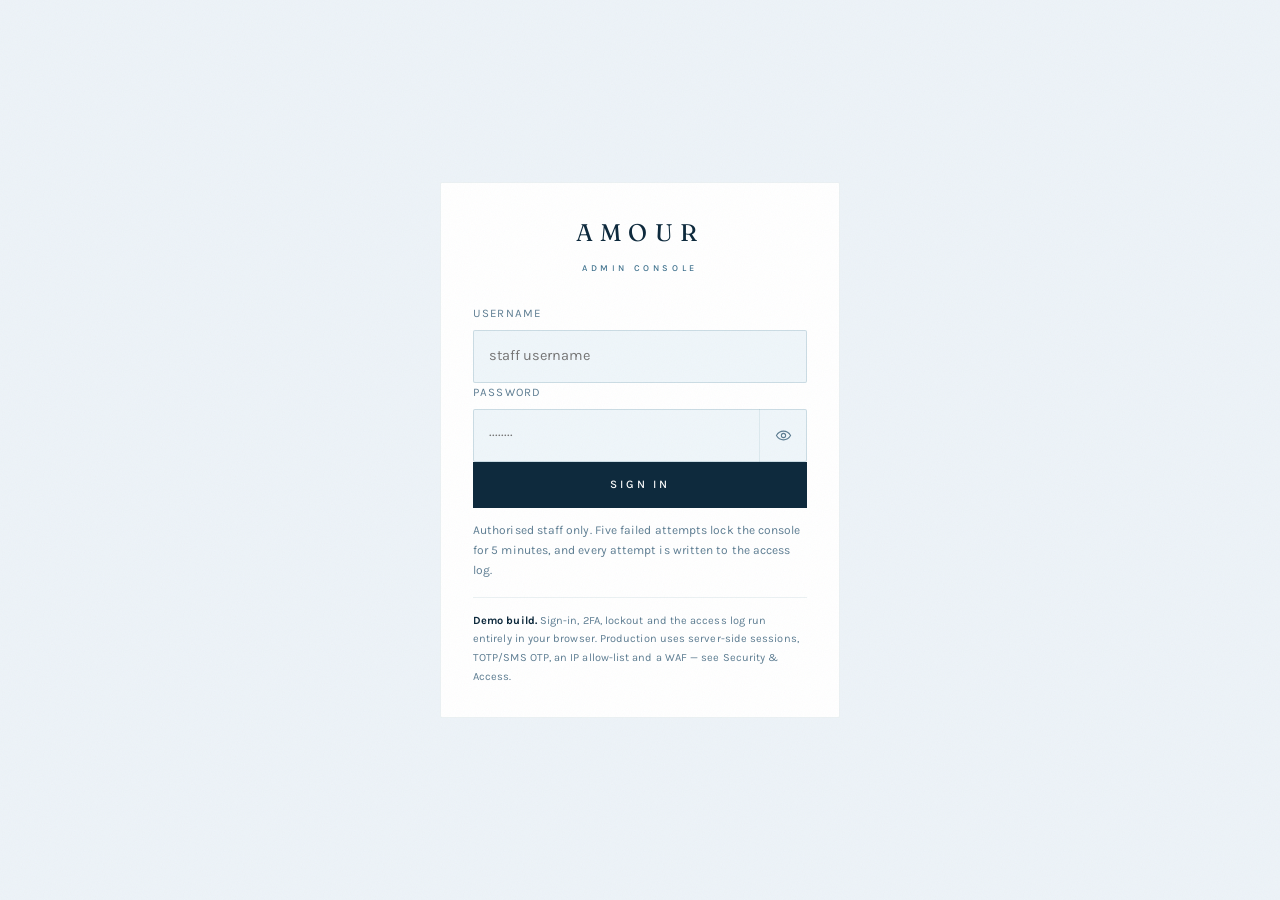
<file: admin.html>
<!DOCTYPE html>
<html lang="en">
<head>
<meta charset="UTF-8">
<meta name="viewport" content="width=device-width, initial-scale=1.0">
<title>Admin — Amour Jewels</title>
<meta name="robots" content="noindex, nofollow">
<link rel="icon" href="data:image/svg+xml,%3Csvg xmlns='http://www.w3.org/2000/svg' viewBox='0 0 64 64'%3E%3Crect width='64' height='64' fill='%231A1712'/%3E%3Ctext x='32' y='44' font-family='Fraunces,Georgia,serif' font-size='34' fill='%23FFFFFF' text-anchor='middle'%3EA%3C/text%3E%3C/svg%3E">
<link rel="preconnect" href="https://fonts.googleapis.com">
<link rel="preconnect" href="https://fonts.gstatic.com" crossorigin>
<link href="https://fonts.googleapis.com/css2?family=Fraunces:ital,opsz,wght@0,9..144,300..700;1,9..144,300..700&family=Karla:ital,wght@0,200..800;1,200..800&display=swap" rel="stylesheet">
<link rel="stylesheet" href="css/style.css?v=20261015">
<link rel="stylesheet" href="css/admin.css?v=20260923">
<link rel="stylesheet" href="css/theme-atelier.css?v=20260923">
</head>
<body class="adm-body">

<!-- ——— LOGIN (demo password + OTP 2FA) ——— -->
<div class="adm-login" id="admLogin">
  <div class="bento">
    <div style="text-align:center;margin-bottom:24px">
      <div class="f-logo">AMOUR</div>
      <span style="font:500 9px/1 var(--sans);letter-spacing:.4em;text-transform:uppercase;color:var(--gold-deep)">Admin Console</span>
    </div>
    <div id="admStep1">
      <div class="field"><label>Username</label><input id="admUser" autocomplete="username" placeholder="staff username" spellcheck="false"></div>
      <div class="field"><label>Password</label>
        <div class="adm-pass-wrap">
          <input id="admPass" type="password" autocomplete="current-password" placeholder="········">
          <button type="button" id="admPassEye" aria-label="Show password" title="Show password">
            <svg viewBox="0 0 24 24"><path d="M2 12s3.6-6.2 10-6.2S22 12 22 12s-3.6 6.2-10 6.2S2 12 2 12z"/><circle cx="12" cy="12" r="3"/></svg>
          </button>
        </div>
      </div>
      <button class="btn wide" id="admLoginBtn" style="width:100%">Sign In</button>
      <p class="adm-err" id="admErr"></p>
      <p class="adm-note">Authorised staff only. Five failed attempts lock the console for 5 minutes, and every attempt is written to the access log.</p>
    </div>
    <div id="admStep2" hidden>
      <div class="field adm-2fa"><label>Two-factor code — sent to the registered device</label><input id="admOtp" maxlength="6" inputmode="numeric" placeholder="· · · · · ·"></div>
      <button class="btn wide dark" id="admOtpBtn" style="width:100%;background:var(--espresso);border-color:var(--espresso)">Verify &amp; Continue</button>
      <p class="adm-note" id="admOtpInfo">Demo 2FA — any 6 digits work (e.g. <b>123456</b>). Production: TOTP authenticator app or SMS OTP.</p>
      <p style="margin-top:12px"><button type="button" id="admBack" style="font:500 11px/1 var(--sans);letter-spacing:.12em;text-transform:uppercase;color:var(--taupe);text-decoration:underline;text-underline-offset:3px">← Back to sign-in</button></p>
    </div>
    <p class="adm-secure"><b>Demo build.</b> Sign-in, 2FA, lockout and the access log run entirely in your browser. Production uses server-side sessions, TOTP/SMS OTP, an IP allow-list and a WAF — see Security &amp; Access.</p>
  </div>
</div>

<!-- ——— PANEL ——— -->
<div class="adm-shell" id="admShell" hidden>
  <aside class="adm-side">
    <div class="brand">
      <div class="f-logo">AMOUR</div>
      <span>Admin Console</span>
    </div>
    <nav class="adm-nav" id="admNav">
      <button data-sec="dash" class="active">Dashboard</button>
      <button data-sec="orders">Orders</button>
      <button data-sec="products">Products</button>
      <button data-sec="categories">Categories</button>
      <button data-sec="inventory">Inventory</button>
      <button data-sec="customers">Customers</button>
      <button data-sec="reviews">Reviews</button>
      <button data-sec="returns">Returns &amp; RTO</button>
      <button data-sec="coupons">Coupons</button>
      <button data-sec="discounts">Discounts</button>
      <button data-sec="marketing">Marketing</button>
      <button data-sec="whatsapp">WhatsApp</button>
      <button data-sec="abandoned">Abandoned Carts</button>
      <button data-sec="messages">Messages</button>
      <button data-sec="shipping">Shipping</button>
      <button data-sec="gst">GST &amp; Invoicing</button>
      <button data-sec="settings">Settings &amp; Backup</button>
    </nav>
    <div class="adm-foot">
      <p>Amour Jewels Retail LLP<br>GSTIN 08AAGCA1234K1ZP</p>
      <p id="admSession" style="margin-top:8px;opacity:.75">Session: —</p>
      <button class="adm-btn" id="admLogout" style="margin-top:10px;width:100%">Sign out</button>
    </div>
  </aside>

  <main class="adm-main">
    <div class="adm-top">
      <h1 id="admTitle">Dashboard</h1>
      <div class="who"><span class="adm-ava" id="admAva">A</span><span id="admWho">Not signed in</span></div>
    </div>

    <section class="adm-sec active" data-sec="dash"></section>
    <section class="adm-sec" data-sec="orders"></section>
    <section class="adm-sec" data-sec="products"></section>
    <section class="adm-sec" data-sec="categories"></section>
    <section class="adm-sec" data-sec="inventory"></section>
    <section class="adm-sec" data-sec="customers"></section>
    <section class="adm-sec" data-sec="reviews"></section>
    <section class="adm-sec" data-sec="returns"></section>
    <section class="adm-sec" data-sec="coupons"></section>
    <section class="adm-sec" data-sec="discounts"></section>
    <section class="adm-sec" data-sec="marketing"></section>
    <section class="adm-sec" data-sec="whatsapp"></section>
    <section class="adm-sec" data-sec="abandoned"></section>
    <section class="adm-sec" data-sec="messages"></section>
    <section class="adm-sec" data-sec="shipping"></section>
    <section class="adm-sec" data-sec="gst"></section>
    <section class="adm-sec" data-sec="settings"></section>
  </main>
</div>

<script src="js/products.js?v=20260923" defer></script>
<script src="js/store-config.js?v=20260923" defer></script>
<script src="js/analytics.js?v=20261008" defer></script>
<script src="js/currency.js?v=20261013" defer></script>
<script src="js/main.js?v=20260923" defer></script>
<script src="js/shop-dropdown.js?v=20261007" defer></script>
<script src="js/admin.js?v=20260927" defer></script>
</body>
</html>
</file>
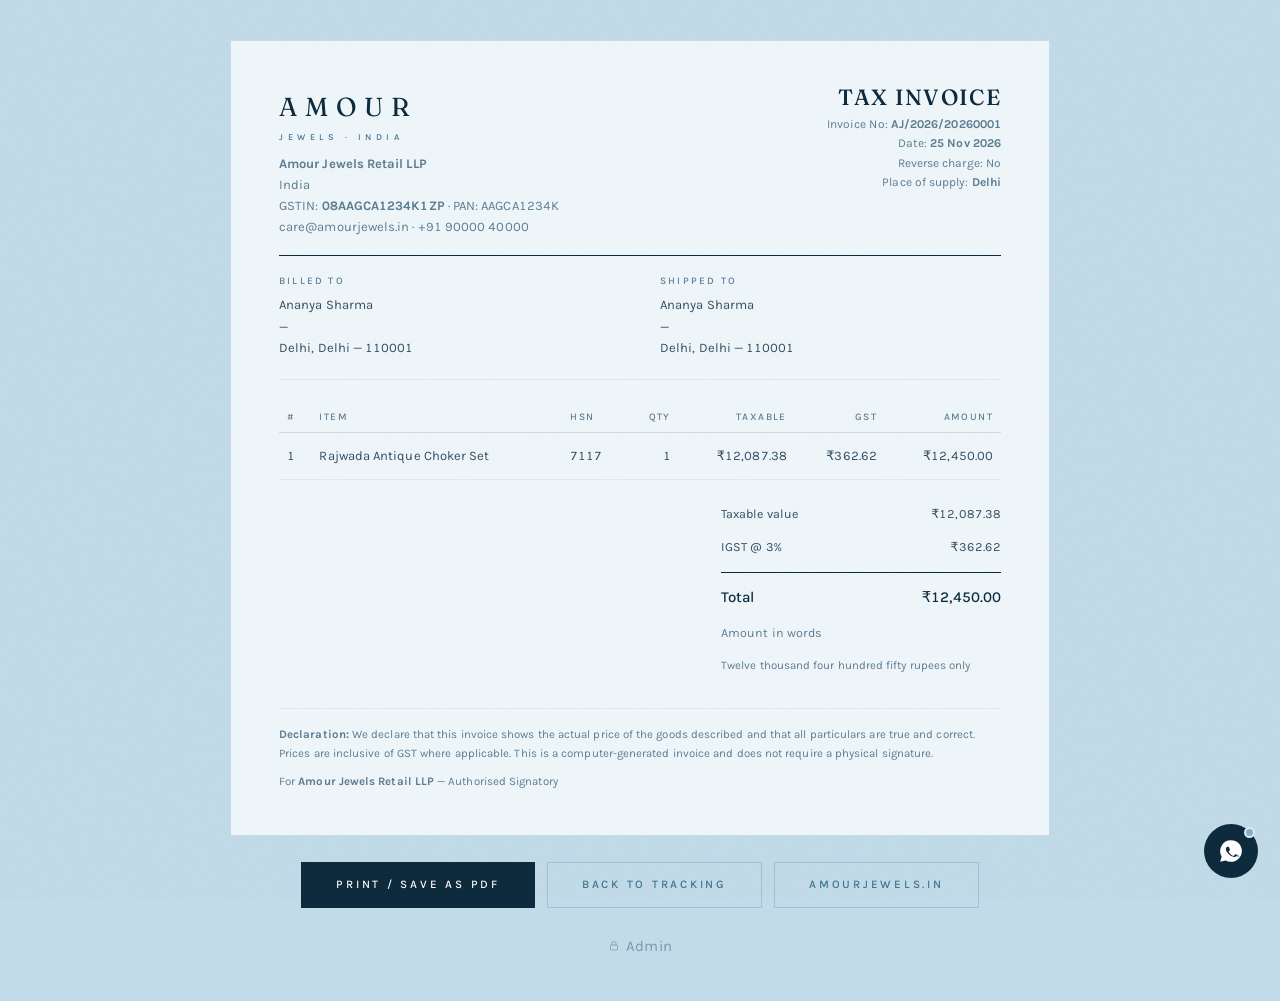
<file: invoice.html>
<!DOCTYPE html>
<html lang="en">
<head>
<meta charset="UTF-8">
<meta name="viewport" content="width=device-width, initial-scale=1.0">
<title>Tax Invoice — Amour Jewels</title>
<meta name="description" content="GST tax invoice for your Amour Jewels order.">
<link rel="icon" href="data:image/svg+xml,%3Csvg xmlns='http://www.w3.org/2000/svg' viewBox='0 0 64 64'%3E%3Crect width='64' height='64' fill='%231A1712'/%3E%3Ctext x='32' y='44' font-family='Fraunces,Georgia,serif' font-size='34' fill='%23FFFFFF' text-anchor='middle'%3EA%3C/text%3E%3C/svg%3E">
<link rel="preconnect" href="https://fonts.googleapis.com">
<link rel="preconnect" href="https://fonts.gstatic.com" crossorigin>
<link href="https://fonts.googleapis.com/css2?family=Fraunces:ital,opsz,wght@0,9..144,300..700;1,9..144,300..700&family=Karla:ital,wght@0,200..800;1,200..800&display=swap" rel="stylesheet">
<link rel="stylesheet" href="css/style.css?v=20261015">
<link rel="stylesheet" href="css/theme-atelier.css?v=20260923">
<style>
body{background:var(--sand)}
.inv-wrap{max-width:860px;margin:40px auto;padding:0 20px}
.inv{background:var(--cream);border:1px solid var(--line);padding:44px 48px;font-size:13px;color:var(--cocoa)}
.inv-head{display:flex;justify-content:space-between;gap:20px;border-bottom:1px solid var(--espresso);padding-bottom:18px}
.inv-brand .f-logo{font-size:26px;letter-spacing:.3em;color:var(--espresso)}
.inv-brand .f-sub{font:500 9px/1 var(--sans);letter-spacing:.5em;text-transform:uppercase;color:var(--gold-deep);margin-top:4px}
.inv-head p{margin-top:12px;color:var(--taupe);line-height:1.6}
.inv-title{text-align:right}
.inv-title h1{font-size:22px;font-weight:500;letter-spacing:.06em;text-transform:uppercase}
.inv-title p{color:var(--taupe);font-size:12px;margin-top:6px}
.inv-grid{display:grid;grid-template-columns:1fr 1fr;gap:0 40px;padding:20px 0;border-bottom:1px solid var(--line-soft)}
.inv-grid h4{font:500 10px/1 var(--sans);letter-spacing:.22em;text-transform:uppercase;color:var(--taupe);margin-bottom:8px}
.inv-grid p{line-height:1.65}
.inv table{width:100%;border-collapse:collapse;margin-top:22px}
.inv th{font:500 10px/1 var(--sans);letter-spacing:.14em;text-transform:uppercase;color:var(--taupe);text-align:left;padding:10px 8px;border-bottom:1px solid var(--line)}
.inv td{padding:12px 8px;border-bottom:1px solid var(--line-soft);vertical-align:top}
.inv .num{text-align:right;font-variant-numeric:tabular-nums}
.inv-tot{margin-top:18px;margin-left:auto;width:280px}
.inv-tot .srow{display:flex;justify-content:space-between;padding:6px 0;font-size:12.5px}
.inv-tot .srow.big{border-top:1px solid var(--espresso);margin-top:8px;padding-top:12px;font-size:15px;color:var(--espresso);font-weight:500}
.inv-decl{margin-top:26px;padding-top:16px;border-top:1px solid var(--line-soft);color:var(--taupe);font-size:11.5px;line-height:1.7}
.inv-actions{display:flex;gap:12px;justify-content:center;margin:26px 0 60px}
@media print{
  body{background:var(--cream)}
  .inv-wrap{margin:0;max-width:none;padding:0}
  .inv{border:0;padding:0}
  .inv-actions,.site-header,.announce{display:none!important}
}
@media(max-width:640px){.inv{padding:26px 20px}.inv-grid{grid-template-columns:1fr}}
</style>
</head>
<body>

<header class="site-header" id="siteHeader" style="display:none"></header>

<div class="inv-wrap">
  <div class="inv" id="invRoot">
    <div class="inv-head">
      <div class="inv-brand">
        <div class="f-logo">AMOUR</div>
        <div class="f-sub">Jewels · India</div>
        <p><b>Amour Jewels Retail LLP</b><br>India<br>GSTIN: <b>08AAGCA1234K1ZP</b> · PAN: AAGCA1234K<br>care@amourjewels.in · +91 90000 40000</p>
      </div>
      <div class="inv-title">
        <h1>Tax Invoice</h1>
        <p>Invoice No: <b id="invNo">—</b><br>Date: <b id="invDate">—</b><br>Reverse charge: No<br>Place of supply: <b id="invPos">—</b></p>
      </div>
    </div>
    <div class="inv-grid">
      <div><h4>Billed to</h4><p id="invBuyer">—</p></div>
      <div><h4>Shipped to</h4><p id="invShip">—</p></div>
    </div>
    <table>
      <thead><tr><th>#</th><th>Item</th><th>HSN</th><th style="text-align:right">Qty</th><th style="text-align:right">Taxable</th><th style="text-align:right">GST</th><th style="text-align:right">Amount</th></tr></thead>
      <tbody id="invRows"></tbody>
    </table>
    <div class="inv-tot" id="invTots"></div>
    <div class="inv-decl">
      <p><b>Declaration:</b> We declare that this invoice shows the actual price of the goods described and that all particulars are true and correct. Prices are inclusive of GST where applicable. This is a computer-generated invoice and does not require a physical signature.</p>
      <p style="margin-top:8px">For <b>Amour Jewels Retail LLP</b> — Authorised Signatory</p>
    </div>
  </div>
  <div class="inv-actions">
    <button class="btn" id="invPrint">Print / Save as PDF</button>
    <a class="btn ghost" href="track.html">Back to Tracking</a>
    <a class="btn ghost" href="index.html">AmourJewels.in</a>
  </div>
  <p style="text-align:center;margin:-34px 0 40px"><a href="admin.html" class="admin-link" style="display:inline-flex;align-items:center;gap:6px;color:var(--taupe);opacity:.7" aria-label="Admin console"><svg viewBox="0 0 24 24" fill="none" stroke-width="1.5" style="width:12px;height:12px;stroke:currentColor"><rect x="5" y="10" width="14" height="10" rx="1.5"/><path d="M8 10V7a4 4 0 0 1 8 0v3"/></svg>Admin</a></p>
</div>

<script src="js/products.js?v=20260923" defer></script>
<script src="js/store-config.js?v=20260923" defer></script>
<script src="js/analytics.js?v=20261008" defer></script>
<script src="js/currency.js?v=20261013" defer></script>
<script src="js/main.js?v=20260923" defer></script>
<script src="js/shop-dropdown.js?v=20261007" defer></script>
<script src="js/invoice.js?v=20260923" defer></script>
</body>
</html>
</file>
<file: css/style.css>
/* ============================================================
   AMOUR JEWELS — Design System (base layer)
   ------------------------------------------------------------
   TYPE      Fraunces — display serif, variable opsz 9–144 / wght 300–700
             Karla    — text + UI sans, variable wght 200–800
   PALETTE   butter yellow · warm ink · antique gold · bridal wine
             (authoritative values live in css/theme-atelier.css,
              which loads last and wins — these are the fallback)
   GEOMETRY  near-square surfaces (--r) · hairlines over shadows
   ------------------------------------------------------------
   Load order:  style.css  →  theme-atelier.css
   ============================================================ */
@import url('https://fonts.googleapis.com/css2?family=Fraunces:ital,opsz,wght@0,9..144,300..700;1,9..144,300..700&family=Karla:ital,wght@0,200..800;1,200..800&display=swap');

:root{
  /* — surfaces — white + #84afd0 family: white < mist < ice < powder < #84afd0 — */
  --champagne:#ffffff; --cream:#eff6fa; --ivory:#dcebf3; --sand:#c2dbe8; --linen:#84afd0;
  /* translucent chrome reads from these triplets, so chrome stays white/blue */
  --ivory-rgb:220,235,243; --cream-rgb:239,246,250; --champagne-rgb:255,255,255;
  /* — ink — cool navy so it sits on white/blue */
  --espresso:#0e2a3d; --espresso-2:#0a1f2e; --cocoa:#334e61; --taupe:#5d7d92;
  --stone:#7d9cb1;
  /* — accents — #84afd0 (your blue) */
  --gold:#84afd0; --gold-deep:#3f728e; --gold-soft:#b7d6e5;
  --wine:#4e8aa6; --wine-deep:#35687f;   /* #84afd0 family — sale · wishlist */
  /* — brand wordmark — #84afd0 — */
  --logo-blue:#84afd0;
  /* — status — */
  --success:#2e7d4f; --fail:#c0392b; --fail-line:rgba(192,57,43,.4);
  --fail-tint:rgba(192,57,43,.07); --warn:#8a6d1a; --refresh:#84afd0;
  /* — lines & elevation — #84afd0 hairlines */
  --line:rgba(63,114,142,.18); --line-soft:rgba(63,114,142,.10);
  --line-gold:rgba(132,175,208,.55);
  --shadow:0 26px 60px -40px rgba(63,114,142,.25);
  /* — type — */
  --serif:'Fraunces',ui-serif,Georgia,'Times New Roman',serif;
  --sans:'Karla',system-ui,-apple-system,'Segoe UI',sans-serif;
  /* — geometry — */
  --r:2px;          /* cards · media · panels · inputs */
  --r-pill:99px;    /* genuine pills only: badges, dots, avatars */
  --ease:cubic-bezier(.22,.61,.36,1);
  --container:1320px;
}

*,*::before,*::after{box-sizing:border-box;margin:0;padding:0}
html{scroll-behavior:smooth}
body{
  font-family:var(--sans);font-weight:400;font-size:15px;line-height:1.7;
  color:var(--cocoa);background:var(--champagne);
  -webkit-font-smoothing:antialiased;text-rendering:optimizeLegibility;
}
img{display:block;max-width:100%}
a{color:inherit;text-decoration:none}
ul,ol{list-style:none}
button{font:inherit;background:none;border:0;cursor:pointer;color:inherit}
input,select,textarea{font:inherit;color:inherit}
::selection{background:var(--champagne);color:var(--espresso)}
:focus-visible{outline:2px solid var(--gold);outline-offset:3px}

/* Display serif. Fraunces is a variable face — optical size tracks the
   rendered size (opsz 9–144) and the SOFT/WONK axes stay at 0 so the
   letterforms read sharp rather than "bubbly". */
h1,h2,h3,h4{
  font-family:var(--serif);font-weight:400;color:var(--espresso);
  line-height:1.1;letter-spacing:-.015em;
  font-optical-sizing:auto;
  font-variation-settings:'SOFT' 0,'WONK' 0;
}
h1 em,h2 em,h3 em,h4 em{font-style:italic;font-weight:400}
.h-display{font-size:clamp(40px,5.4vw,68px);line-height:1.02;font-weight:400;letter-spacing:-.022em}
.h-1{font-size:clamp(30px,3.7vw,46px)}
.h-2{font-size:clamp(24px,2.7vw,34px)}
.h-3{font-size:20px}
.serif-i{font-style:italic;font-weight:400}
/* small caps-ish label used inside editorial copy */
.display-lede{font-family:var(--serif);font-size:clamp(18px,1.7vw,22px);line-height:1.5;color:var(--cocoa)}

.container{max-width:var(--container);margin:0 auto;padding:0 32px}
@media(max-width:720px){.container{padding:0 20px}}

/* — micro labels / kickers — */
.kicker{
  display:inline-flex;align-items:center;gap:14px;
  font:500 11px/1 var(--sans);letter-spacing:.28em;text-transform:uppercase;color:var(--gold);
}
.kicker::before,.kicker.center::after{content:'';width:5px;height:5px;border-radius:50%;background:var(--gold);flex-shrink:0}
.kicker.center::after{content:''}
.kicker.on-dark{color:var(--gold-soft)}
.kicker.on-dark::before,.kicker.on-dark::after{background:var(--gold-soft)}
.sec-head{display:flex;align-items:flex-end;justify-content:space-between;gap:24px;margin-bottom:44px}
.sec-head .lede{max-width:52ch;margin-top:14px;color:var(--taupe)}
.sec-head.center{flex-direction:column;align-items:center;text-align:center}
.sec-head.center .lede{margin-inline:auto}
@media(max-width:720px){.sec-head{flex-direction:column;align-items:flex-start}}

/* — buttons — */
.btn{
  display:inline-flex;align-items:center;justify-content:center;gap:10px;
  padding:16px 34px;background:var(--espresso);color:var(--champagne);
  font:500 11.5px/1 var(--sans);letter-spacing:.24em;text-transform:uppercase;
  border:1px solid var(--espresso);transition:all .35s var(--ease);cursor:pointer;white-space:nowrap;
}
.btn:hover{background:var(--gold-deep);border-color:var(--gold-deep);color:#fff}
.btn.gold{background:var(--gold);border-color:var(--gold);color:#fff}
.btn.gold:hover{background:var(--gold-deep)}
.btn.ghost{background:transparent;color:var(--espresso);border:1px solid var(--espresso)}
.btn.ghost:hover{background:var(--espresso);color:var(--champagne)}
.btn.ghost-gold{background:transparent;color:var(--champagne);border:1px solid rgba(255,255,255,.45)}
.btn.ghost-gold:hover{background:var(--champagne);color:var(--espresso)}
.btn.wide{width:100%}
.btn[disabled]{opacity:.5;cursor:not-allowed}
.link-arrow{
  display:inline-flex;align-items:center;gap:10px;font:500 11.5px/1 var(--sans);
  letter-spacing:.24em;text-transform:uppercase;color:var(--espresso);
  border-bottom:1px solid var(--line-gold);padding-bottom:6px;transition:gap .3s var(--ease),color .3s;
}
.link-arrow:hover{color:var(--gold-deep);gap:16px}
.link-arrow svg{width:16px;height:16px}

/* — announcement marquee — */
.announce{background:var(--gold-soft);color:rgba(14,42,61,.72);overflow:hidden}
.announce-track{display:flex;width:max-content;animation:marquee 30s linear infinite}
.announce-track span{
  padding:8px 46px 8px 0;margin-right:0;font:500 10px/1 var(--sans);
  letter-spacing:.26em;text-transform:uppercase;white-space:nowrap;
}
.announce-track span em{font-style:normal;color:var(--espresso)}
@keyframes marquee{to{transform:translateX(-50%)}}
.announce:hover .announce-track{animation-play-state:paused}

/* — header — */
.site-header{position:sticky;top:-26px;z-index:120;box-shadow:0 1px 0 rgba(63,114,142,.22)}
.header-main{
  position:relative;background:rgba(194,219,232,.96);backdrop-filter:blur(14px);/* baby blue ground */
  display:grid;grid-template-columns:1fr auto 1fr;align-items:center;
  padding:12px 32px;transition:padding .35s var(--ease);
}
.site-header.scrolled .header-main{padding:8px 32px}
.main-nav{display:flex;gap:30px;align-items:center}
.main-nav a{
  font:500 11px/1 var(--sans);letter-spacing:.22em;text-transform:uppercase;
  color:var(--cocoa);padding:8px 0;position:relative;
}
.main-nav a::after{
  content:'';position:absolute;left:0;bottom:2px;width:100%;height:1px;
  background:var(--gold-deep);transform:scaleX(0);transform-origin:right;transition:transform .4s var(--ease);
}
.main-nav a:hover::after,.main-nav a.active::after{transform:scaleX(1);transform-origin:left}
.main-nav a:hover{color:var(--espresso)}
.main-nav a.active{color:var(--espresso)}
/* — Shop All CTA pill: antique-gold fill so it reads as one jewel-like button
   (near-square --r to stay inside the atelier geometry; pill reserved for
   badges/dots). The ✦ is inherited text — no icon needed. */
.main-nav a.nav-cta{
  margin-left:6px;padding:13px 26px 12px;border-radius:var(--r);
  background:linear-gradient(135deg,var(--gold) 0%,var(--gold-deep) 100%);
  color:#fff;font-weight:700;letter-spacing:.22em;white-space:nowrap;
  box-shadow:0 12px 28px -12px rgba(3,10,16,.7),inset 0 1px 0 rgba(255,255,255,.35);
  transition:transform .35s var(--ease),box-shadow .35s var(--ease),filter .35s;
}
.main-nav a.nav-cta::after{display:none}
.main-nav a.nav-cta:hover{
  transform:translateY(-2px);filter:brightness(1.06);color:#fff;
  box-shadow:0 18px 36px -12px rgba(3,10,16,.8),inset 0 1px 0 rgba(255,255,255,.35);
}
.main-nav a.nav-cta.active{color:#fff;outline:2px solid var(--gold-deep);outline-offset:2px}
.logo{display:flex;flex-direction:row;align-items:center;gap:14px;padding:0 24px}
.logo img{display:block;height:64px;width:auto}
.logo .word{
  font-family:var(--serif);font-weight:600;font-size:30px;letter-spacing:.34em;
  color:var(--logo-blue);margin-right:-.34em;line-height:1;
}
.logo .sub{font:500 8.5px/1 var(--sans);letter-spacing:.62em;text-transform:uppercase;color:var(--gold);margin-right:-.62em}
.header-actions{display:flex;justify-content:flex-end;align-items:center;gap:6px}
.icon-btn{
  width:40px;height:40px;display:inline-flex;align-items:center;justify-content:center;
  color:var(--espresso);position:relative;transition:color .3s;border-radius:50%;
}
.icon-btn:hover{color:var(--gold-deep)}
/* header icons on the baby blue bar — drawer/search close buttons keep the base rule above */
.header-main .icon-btn{color:var(--espresso)}
.header-main .icon-btn:hover{color:var(--gold-deep)}
.icon-btn svg{width:19px;height:19px;stroke:currentColor}
.badge-count{
  position:absolute;top:4px;right:2px;min-width:16px;height:16px;padding:0 4px;
  background:var(--wine);color:#fff;font:600 9px/16px var(--sans);text-align:center;
  border-radius:99px;letter-spacing:0;transform:scale(0);transition:transform .3s var(--ease);
}
.badge-count.show{transform:scale(1)}
.nav-toggle{display:none}
@media(max-width:1080px){
  .main-nav{display:none}
  .nav-toggle{display:inline-flex}
  .header-main{grid-template-columns:auto 1fr auto}
  .logo{align-items:center;padding:0;gap:9px}
  .logo img{height:48px}
}

/* — mobile nav — */
.mobile-nav{
  position:fixed;inset:0 auto 0 0;width:min(360px,88vw);z-index:200;background:var(--cream);
  transform:translateX(-102%);transition:transform .5s var(--ease);
  display:flex;flex-direction:column;padding:28px;overflow-y:auto;
}
.mobile-nav.open{transform:none;box-shadow:var(--shadow)}
.mobile-nav .top{display:flex;justify-content:space-between;align-items:center;margin-bottom:28px}
.mobile-nav .m-logo{font-family:var(--serif);font-size:24px;letter-spacing:.3em;color:var(--logo-blue)}
.mobile-nav nav a{
  display:block;padding:15px 0;border-bottom:1px solid var(--line-soft);
  font-family:var(--serif);font-size:24px;color:var(--espresso);
}
/* mobile twin of the desktop Shop All CTA — same gold fill, stacked full-width */
.mobile-nav nav a.nav-cta{
  margin:12px 0 4px;padding:16px 20px;text-align:center;border:0;border-radius:var(--r);
  background:linear-gradient(135deg,var(--gold) 0%,var(--gold-deep) 100%);
  color:#fff;font-family:var(--sans);font-weight:700;font-size:13px;
  letter-spacing:.24em;text-transform:uppercase;
  box-shadow:0 12px 28px -14px rgba(125,89,15,.7);
}
.mobile-nav .m-label{font:500 10px/1 var(--sans);letter-spacing:.3em;text-transform:uppercase;color:var(--taupe);margin:30px 0 6px}
.mobile-nav .m-cats a{display:block;padding:10px 0;font:400 14px/1.4 var(--sans);color:var(--cocoa);border:0}
.mobile-nav .m-foot{margin-top:auto;padding-top:30px;font-size:13px;color:var(--taupe)}
.overlay{
  position:fixed;inset:0;background:rgba(0,0,0,.5);z-index:150;opacity:0;
  pointer-events:none;transition:opacity .4s;
}
.overlay.show{opacity:1;pointer-events:auto}

/* — search overlay — */
.search-panel{
  position:fixed;inset:0 0 auto 0;z-index:210;background:var(--cream);
  transform:translateY(-102%);transition:transform .5s var(--ease);
  padding:44px 0 36px;box-shadow:var(--shadow);
}
.search-panel.open{transform:none}
.search-row{display:flex;align-items:center;gap:18px;border-bottom:1px solid var(--line-gold);padding-bottom:14px}
.search-row svg{width:22px;height:22px;stroke:var(--gold)}
.search-row input{
  flex:1;border:0;background:none;font-family:var(--serif);font-size:clamp(22px,3vw,34px);
  color:var(--espresso);outline:none;
}
.search-row input::placeholder{color:var(--stone)}
.search-hint{margin-top:14px;font:500 10.5px/1.8 var(--sans);letter-spacing:.18em;text-transform:uppercase;color:var(--taupe)}
.search-hint button{color:var(--gold-deep);letter-spacing:inherit;text-transform:inherit;font:inherit;border-bottom:1px solid var(--line-gold);margin-right:12px}
.search-results{margin-top:26px;display:grid;grid-template-columns:repeat(auto-fill,minmax(240px,1fr));gap:8px;max-height:44vh;overflow-y:auto}
.sr-item{display:flex;gap:14px;align-items:center;padding:10px;border:1px solid transparent;transition:all .25s}
.sr-item:hover{background:var(--ivory);border-color:var(--line-soft)}
.sr-item img{width:54px;height:66px;object-fit:cover}
.sr-item .n{font-family:var(--serif);font-size:17px;color:var(--espresso);line-height:1.25}
.sr-item .p{font:500 12px/1 var(--sans);color:var(--gold-deep);margin-top:4px;letter-spacing:.06em}
.sr-empty{grid-column:1/-1;padding:26px 10px;color:var(--taupe);font-style:italic;font-family:var(--serif);font-size:19px}

/* — hero (static full-bleed photo, no slideshow) — */
.hero{position:relative;min-height:calc(100vh - 40px);background:var(--espresso);overflow:hidden}
.hero-slide{position:absolute;inset:0;opacity:1;pointer-events:none}
.hs-bg{display:block;width:100%;height:100%;object-fit:cover;object-position:center 42%;transform:none}
/* Single static hero — no slideshow, no zoom, no per-slide rules */
.hs-scrim{
  position:absolute;inset:0;z-index:2;
  background:linear-gradient(90deg,rgba(12,9,9,.82) 0%,rgba(12,9,9,.55) 44%,rgba(12,9,9,.16) 100%),
             linear-gradient(to top,rgba(12,9,9,.62),transparent 42%);
}
.hero-copy{
  position:absolute;inset:0;z-index:6;max-width:820px;
  display:flex;flex-direction:column;justify-content:center;align-items:flex-start;
  padding:60px 32px 130px clamp(24px,7vw,120px);
}
.hero-copy .kicker{margin-bottom:26px;color:rgba(244,244,243,.92)}
.hero-copy h1{margin-bottom:24px;max-width:15ch;color:var(--cream);text-shadow:0 2px 34px rgba(0,0,0,.45)}
.hero-copy h1 em{font-style:italic;font-weight:400;color:var(--champagne)}
.hero-copy .sub{max-width:46ch;font-size:16.5px;color:rgba(255,255,255,.86);margin-bottom:38px;text-shadow:0 1px 24px rgba(0,0,0,.4)}
.hero-cta{display:flex;gap:14px;flex-wrap:wrap;align-items:center}
.btn.light{background:var(--cream);border-color:var(--cream);color:var(--espresso)}
.btn.light:hover{background:var(--ivory);border-color:var(--ivory);color:var(--espresso)}
.hero-note{margin-top:36px;font:500 10.5px/1 var(--sans);letter-spacing:.24em;text-transform:uppercase;color:rgba(255,255,255,.75);display:flex;gap:26px;flex-wrap:wrap}
.hero-note span::before{content:'✦';color:var(--gold-soft);margin-right:9px;font-size:9px}
.hs-tags{position:absolute;right:clamp(24px,7vw,120px);bottom:116px;z-index:7;text-align:right}
.hs-tag{
  position:absolute;right:0;bottom:0;white-space:nowrap;
  font:500 10.5px/1 var(--sans);letter-spacing:.26em;text-transform:uppercase;color:rgba(255,255,255,.9);
  text-shadow:0 1px 18px rgba(0,0,0,.55);
  opacity:0;transform:translateY(10px);transition:opacity .7s var(--ease),transform .7s var(--ease);
}
.hs-tag.is-active{opacity:1;transform:none}
.hero .float-card{
  position:absolute;left:clamp(24px,5vw,44px);bottom:44px;z-index:7;
  background:rgba(var(--cream-rgb),.94);backdrop-filter:blur(6px);/* raised butter */
  padding:18px 22px;display:flex;gap:16px;align-items:center;max-width:300px;box-shadow:var(--shadow);
  border-radius:var(--r);
}
.float-card .fc-ico{width:38px;height:38px;border:1px solid var(--line-gold);display:flex;align-items:center;justify-content:center;color:var(--gold-deep);flex-shrink:0}
.float-card .fc-ico svg{width:18px;height:18px;stroke:currentColor}
.float-card b{display:block;font:500 10px/1 var(--sans);letter-spacing:.22em;text-transform:uppercase;color:var(--gold-deep);margin-bottom:5px}
.float-card p{font-family:var(--serif);font-size:16px;line-height:1.35;color:var(--espresso)}
@media(max-width:980px){
  .hero{min-height:92vh}
  .hero-copy{max-width:none;align-items:center;text-align:center;justify-content:center;padding:40px 20px 160px}
  .hero-copy h1{max-width:16ch}
  .hero .float-card{display:none}
  .hs-tags{left:20px;right:20px;bottom:104px;text-align:center}
  .hs-tag{left:0;right:0}
  .hs-scrim{background:linear-gradient(to top,rgba(12,9,9,.85),rgba(12,9,9,.38) 55%,rgba(12,9,9,.18))}
}

/* — trust strip — */
.trust{border-top:1px solid var(--line-soft);border-bottom:1px solid var(--line-soft);background:var(--cream)}
.trust-grid{display:grid;grid-template-columns:repeat(4,1fr)}
.trust-item{display:flex;gap:14px;align-items:center;justify-content:center;padding:22px 18px;border-left:1px solid var(--line-soft)}
.trust-item:first-child{border-left:0}
.trust-item svg{width:22px;height:22px;stroke:var(--gold);flex-shrink:0}
.trust-item b{display:block;font:500 10.5px/1 var(--sans);letter-spacing:.2em;text-transform:uppercase;color:var(--espresso);margin-bottom:4px}
.trust-item p{font-size:12.5px;color:var(--taupe)}
@media(max-width:900px){.trust-grid{grid-template-columns:repeat(2,1fr)}.trust-item:nth-child(3){border-left:0}.trust-item{justify-content:flex-start;padding:18px 20px}}
@media(max-width:520px){.trust-grid{grid-template-columns:1fr}.trust-item{border-left:0;border-top:1px solid var(--line-soft)}.trust-item:first-child{border-top:0}}

/* — sections — */
.section{padding:104px 0}
.section.tight{padding:72px 0}
.section.sand{background:var(--sand)}
.section.cream{background:var(--cream)}
@media(max-width:720px){.section{padding:72px 0}}

/* — product cards — */
.grid-4{display:grid;grid-template-columns:repeat(4,1fr);gap:26px 22px}
@media(max-width:1080px){.grid-4{grid-template-columns:repeat(3,1fr)}}
@media(max-width:760px){.grid-4{grid-template-columns:repeat(2,1fr);gap:22px 12px}}
.p-card{position:relative}
.p-media{position:relative;display:block;overflow:hidden;background:var(--linen);aspect-ratio:4/5;border-radius:var(--r)}
.p-media img{position:absolute;inset:0;width:100%;height:100%;object-fit:cover;transition:opacity .7s var(--ease),transform 1.4s var(--ease)}
.p-media img.alt{opacity:0}
.p-card:hover .p-media img.alt{opacity:1}
.p-card:hover .p-media img.main{transform:scale(1.05)}
.p-tag{position:absolute;top:12px;left:12px;z-index:2;padding:6px 12px;font:600 9px/1 var(--sans);letter-spacing:.2em;text-transform:uppercase;color:#fff;background:var(--espresso);border-radius:var(--r)}
.p-tag.new{background:var(--gold)}
.p-tag.sale{background:var(--wine)}
.wish-btn{
  position:absolute;top:10px;right:10px;z-index:2;width:36px;height:36px;
  display:flex;align-items:center;justify-content:center;background:rgba(var(--cream-rgb),.92);/* raised butter */
  border-radius:50%;color:var(--cocoa);opacity:0;transform:translateY(-6px);transition:all .35s var(--ease);
}
.p-card:hover .wish-btn,.wish-btn.active{opacity:1;transform:none}
.wish-btn svg{width:16px;height:16px;stroke:currentColor;fill:none;transition:fill .3s}
.wish-btn.active{color:var(--wine)}
.wish-btn.active svg{fill:var(--wine)}
.p-quick{position:absolute;left:0;right:0;bottom:0;z-index:2;transform:translateY(100%);transition:transform .45s var(--ease);border-radius:0 0 var(--r) var(--r);overflow:hidden}
.p-quick button{
  width:100%;padding:15px;background:rgba(0,0,0,.92);color:var(--champagne);
  font:500 10.5px/1 var(--sans);letter-spacing:.26em;text-transform:uppercase;
  transition:background .3s;backdrop-filter:blur(4px);
}
.p-quick button:hover{background:var(--gold-deep)}
.p-card:hover .p-quick{transform:none}
.p-info{padding:16px 4px 0;text-align:center}
.p-info .cat{font:500 9.5px/1 var(--sans);letter-spacing:.26em;text-transform:uppercase;color:var(--taupe);margin-bottom:7px}
.p-info h3{font-size:20px;font-weight:500;margin-bottom:6px}
.p-info h3 a:hover{color:var(--gold-deep)}
.p-stars{display:flex;justify-content:center;align-items:center;gap:7px;margin-bottom:7px}
.stars{position:relative;display:inline-block;font-size:11px;letter-spacing:2px;color:var(--line-gold);line-height:1}
.stars::before{content:'★★★★★'}
.stars i{position:absolute;inset:0;overflow:hidden;color:var(--gold);font-style:normal}
.stars i::before{content:'★★★★★'}
.p-stars .cnt{font-size:11px;color:var(--taupe);letter-spacing:.04em}
.p-price{font:500 14.5px/1 var(--sans);letter-spacing:.05em;color:var(--espresso);display:flex;justify-content:center;gap:10px;align-items:baseline}
.p-price s{color:var(--stone);font-weight:300;font-size:13px}
.p-price .off{color:var(--wine);font-size:11px;font-weight:600;letter-spacing:.08em}
@media(hover:none){.p-quick{display:none}.wish-btn{opacity:1;transform:none}}

/* — category tiles — */
.cat-tiles{display:grid;grid-template-columns:repeat(6,1fr);gap:18px}
.cat-tile{position:relative;display:block;overflow:hidden;aspect-ratio:3/4;background:var(--linen);border-radius:var(--r)}
.cat-tile img{width:100%;height:100%;object-fit:cover;transition:transform 1.2s var(--ease)}
.cat-tile:hover img{transform:scale(1.07)}
.cat-tile::after{content:'';position:absolute;inset:0;background:linear-gradient(to top,rgba(0,0,0,.55),transparent 55%)}
.cat-tile .ct-label{position:absolute;left:0;right:0;bottom:18px;z-index:2;text-align:center;color:var(--cream);font:500 10.5px/1.5 var(--sans);letter-spacing:.24em;text-transform:uppercase;padding:0 8px}
.cat-tile .ct-label b{display:block;font-family:var(--serif);font-weight:500;font-size:21px;letter-spacing:.02em;text-transform:none;color:#fff}
@media(max-width:1080px){.cat-tiles{grid-template-columns:repeat(3,1fr)}}
@media(max-width:560px){.cat-tiles{grid-template-columns:repeat(2,1fr);gap:12px}}


/* — shop dropdown (anchored to the Shop All wrapper, not the header) — */
.main-nav .nav-drop{position:relative;display:flex;align-items:center;z-index:130}
.main-nav .nav-drop::before{content:'';position:absolute;left:-14px;right:-14px;top:100%;height:14px}
.shop-dropdown{
  position:absolute;top:calc(100% + 10px);left:50%;transform:translate(-50%,-6px);z-index:300;
  width:min(880px,calc(100vw - 48px));background:var(--cream);
  box-shadow:var(--shadow);border:1px solid var(--line-soft);
  opacity:0;visibility:hidden;pointer-events:none;
  transition:opacity .22s var(--ease),transform .22s var(--ease),visibility 0s .22s;
  padding:28px 32px 32px;max-height:82vh;overflow-y:auto;
}
.shop-dropdown.open{opacity:1;visibility:visible;pointer-events:auto;transform:translate(-50%,0);transition:opacity .22s var(--ease),transform .22s var(--ease),visibility 0s}
.shop-dropdown .dd-category.active{border-color:var(--gold);background:var(--ivory)}
.shop-dropdown .dd-category.active .dc-label{color:var(--gold-deep)}
.shop-dropdown .dd-category.active .dc-count{color:var(--gold)}
.shop-dropdown .dc-badge.dc-all{display:flex;align-items:center;justify-content:center;background:var(--espresso);color:var(--gold-soft);font-size:22px;line-height:1}
.shop-dropdown .dd-header{
  display:flex;justify-content:space-between;align-items:center;
  margin-bottom:20px;
}
.shop-dropdown .dd-header h3{font-size:22px;margin:0;letter-spacing:-.01em}
.shop-dropdown .dd-header .dd-close{
  width:38px;height:38px;border-radius:var(--r);background:var(--ivory);
  font-size:18px;color:var(--cocoa);display:flex;align-items:center;justify-content:center;
}
.shop-dropdown .dd-header .dd-close:hover{background:var(--sand);color:var(--espresso)}
.shop-dropdown .dd-categories{display:grid;grid-template-columns:repeat(6,1fr);gap:10px;margin-bottom:20px}
.shop-dropdown .dd-category{
  display:flex;flex-direction:column;align-items:center;gap:6px;text-align:center;
  padding:12px 8px;border-radius:var(--r);cursor:pointer;transition:all .25s;
  border:1px solid transparent;
}
.shop-dropdown .dd-category:hover{border-color:var(--gold-soft);background:var(--ivory)}
.shop-dropdown .dd-category .dc-img{width:64px;height:74px;border-radius:var(--r);object-fit:cover;display:none}
.shop-dropdown .dd-category .dc-label{font:500 10px/1.3 var(--sans);letter-spacing:.06em;text-transform:uppercase;color:var(--espresso);line-height:1.3}
.shop-dropdown .dd-category .dc-count{font:600 11px/1 var(--sans);letter-spacing:.08em;text-transform:uppercase;color:var(--gold-deep)}
.shop-dropdown .dd-category .dc-badge{
  width:64px;height:64px;border-radius:var(--r);object-fit:cover;
}
.shop-dropdown .dd-list{display:grid;grid-template-columns:repeat(5,1fr);gap:12px;
  margin-bottom:16px;
}
@media(max-width:1080px){.shop-dropdown .dd-categories{grid-template-columns:repeat(4,1fr)};
.shop-dropdown .dd-list{grid-template-columns:repeat(4,1fr)}}
@media(max-width:760px){.shop-dropdown .dd-categories{grid-template-columns:repeat(3,1fr)};
.shop-dropdown .dd-list{grid-template-columns:repeat(3,1fr)}}
.shop-dropdown .dd-product{
  display:flex;flex-direction:column;gap:7px;border:1px solid var(--line-soft);border-radius:var(--r);
  padding:12px 10px;background:var(--ivory);transition:border-color .25s,background .25s,transform .25s;text-decoration:none;color:var(--espresso);
}
.shop-dropdown .dd-product:hover{border-color:var(--gold-soft);background:var(--cream);transform:translateY(-2px)}
.shop-dropdown .dd-product img{
  width:100%;aspect-ratio:4/5;object-fit:cover;border-radius:var(--r);background:var(--linen);
}
.shop-dropdown .dd-product .dp-cat{font:600 8.5px/1.2 var(--sans);letter-spacing:.18em;text-transform:uppercase;color:var(--taupe)}
.shop-dropdown .dd-product .dp-name{font:500 12.5px/1.35 var(--serif);color:var(--espresso);line-height:1.3;display:-webkit-box;-webkit-line-clamp:2;-webkit-box-orient:vertical;overflow:hidden}
.shop-dropdown .dd-product .dp-price{font:600 11px/1 var(--sans);letter-spacing:.06em;text-transform:uppercase;color:var(--gold-deep)}
@media(max-width:560px){.shop-dropdown .dd-categories{grid-template-columns:repeat(2,1fr);gap:8px}
.shop-dropdown .dd-list{grid-template-columns:repeat(2,1fr);gap:8px}
.shop-dropdown{padding:20px 16px}
.shop-dropdown .dd-header h3{font-size:18px}
.shop-dropdown .dd-header .dd-close{width:32px;height:32px;font-size:14px}
.shop-dropdown .dd-category .dc-badge{width:48px;height:48px}
.shop-dropdown .dd-category .dc-label{font-size:9px}
.shop-dropdown .dd-category .dc-count{font-size:10px}
.shop-dropdown .dd-product{padding:10px 8px}}
.shop-overlay{
  position:fixed;inset:0;background:rgba(0,0,0,.45);z-index:110;opacity:0;pointer-events:none;
  transition:opacity .4s;
}
.shop-overlay.show{opacity:1;pointer-events:auto}
.shop-dropdown .dd-empty{
  grid-column:1/-1;text-align:center;padding:40px 20px;color:var(--taupe);font-style:italic;
  font-family:var(--serif);font-size:19px;
}
.shop-dropdown .dd-heading{font:500 10px/1 var(--sans);letter-spacing:.24em;text-transform:uppercase;color:var(--gold);margin-bottom:8px}
.shop-dropdown .dd-empty .d-extra{margin-top:10px;letter-spacing:.04em}

/* — story split — */
.split{display:grid;grid-template-columns:1fr 1fr;gap:0;align-items:stretch}
.split .media{position:relative;overflow:hidden;min-height:560px;background:var(--linen)}
.split .media img{position:absolute;inset:0;width:100%;height:100%;object-fit:cover}
.split .media::after{content:'';position:absolute;inset:16px;border:1px solid rgba(255,255,255,.4);pointer-events:none}
.split .copy{display:flex;flex-direction:column;justify-content:center;padding:clamp(40px,6vw,96px);background:var(--cream)}
.split .copy .kicker{margin-bottom:22px}
.split .copy h2{margin-bottom:22px}
.split .copy h2 em{font-style:italic;font-weight:400;color:var(--gold-deep)}
.split .copy p{color:var(--taupe);margin-bottom:18px;max-width:54ch}
.split .copy .sig{font-family:var(--serif);font-style:italic;font-size:22px;color:var(--espresso);margin-top:8px}
.split .copy .btn,.split .copy .link-arrow{margin-top:22px}
.split.rev .media{order:2}
@media(max-width:900px){.split{grid-template-columns:1fr}.split .media{min-height:380px}.split.rev .media{order:0}}

/* — editorial dark banner — */
.editorial{position:relative;background:var(--espresso);color:var(--champagne);overflow:hidden}
.editorial .container{position:relative;z-index:2;display:grid;grid-template-columns:1.1fr .9fr;gap:60px;align-items:center;padding-top:96px;padding-bottom:96px}
.editorial .kicker{color:var(--gold-soft)}
.editorial h2{color:var(--cream);font-size:clamp(30px,3.6vw,48px);margin:22px 0}
.editorial h2 em{font-style:italic;font-weight:400;color:var(--gold-soft)}
.editorial p{color:rgba(255,255,255,.75);max-width:50ch;margin-bottom:34px}
.editorial .media{position:relative;min-height:480px;border-radius:var(--r);overflow:hidden}
.editorial .media img{position:absolute;inset:0;width:100%;height:100%;object-fit:cover}
.editorial .media::after{content:'';position:absolute;inset:14px;border:1px solid rgba(255,255,255,.35);border-radius:var(--r)}
.ed-num{position:absolute;top:30px;right:34px;z-index:3;font-family:var(--serif);font-size:20px;color:rgba(255,255,255,.8);letter-spacing:.14em}
@media(max-width:900px){.editorial .container{grid-template-columns:1fr;gap:36px}.editorial .media{min-height:340px;order:-1}}

/* — stats — */
.stats{display:grid;grid-template-columns:repeat(4,1fr);border:1px solid var(--line);background:var(--cream);border-radius:var(--r);overflow:hidden}
.stat{padding:38px 20px;text-align:center;border-left:1px solid var(--line)}
.stat:first-child{border-left:0}
.stat b{display:block;font-family:var(--serif);font-weight:500;font-size:clamp(34px,3.4vw,50px);color:var(--espresso);line-height:1}
.stat b sup{font-size:.5em;color:var(--gold-deep)}
.stat span{display:block;margin-top:10px;font:500 10.5px/1.5 var(--sans);letter-spacing:.22em;text-transform:uppercase;color:var(--taupe)}
@media(max-width:760px){.stats{grid-template-columns:repeat(2,1fr)}.stat:nth-child(3){border-left:0}.stat:nth-child(n+3){border-top:1px solid var(--line)}}

/* — testimonials — */
.testi-grid{display:grid;grid-template-columns:repeat(3,1fr);gap:22px}
.testi{
  background:var(--cream);border:1px solid var(--line-soft);padding:38px 32px;position:relative;
  display:flex;flex-direction:column;gap:18px;transition:transform .4s var(--ease),box-shadow .4s var(--ease);
  border-radius:var(--r);
}
.testi:hover{transform:translateY(-6px);box-shadow:var(--shadow)}
.testi blockquote{font-family:var(--serif);font-size:19.5px;line-height:1.5;color:var(--espresso);flex:1}
.testi .who{display:flex;align-items:center;gap:14px}
.testi .who .ava{
  width:42px;height:42px;border-radius:50%;background:var(--sand);border:1px solid var(--line-gold);
  display:flex;align-items:center;justify-content:center;font-family:var(--serif);color:var(--gold-deep);font-size:18px;
}
.testi .who b{display:block;font:500 12px/1.3 var(--sans);letter-spacing:.12em;text-transform:uppercase;color:var(--espresso)}
.testi .who span{font-size:12px;color:var(--taupe)}
.testi .badge-ver{margin-left:auto;font:600 8.5px/1 var(--sans);letter-spacing:.14em;text-transform:uppercase;color:var(--gold-deep);border:1px solid var(--line-gold);padding:5px 8px;border-radius:99px;white-space:nowrap}
@media(max-width:900px){.testi-grid{grid-template-columns:1fr;max-width:560px;margin-inline:auto}}

/* — instagram grid — */
.insta-grid{display:grid;grid-template-columns:repeat(6,1fr);gap:10px}
.insta-item{position:relative;aspect-ratio:1;overflow:hidden;background:var(--linen);display:block;border-radius:var(--r)}
.insta-item img{width:100%;height:100%;object-fit:cover;transition:transform 1s var(--ease)}
.insta-item:hover img{transform:scale(1.08)}
.insta-item::after{content:'';position:absolute;inset:0;background:rgba(0,0,0,0);transition:background .4s}
.insta-item:hover::after{background:rgba(0,0,0,.45)}
.insta-item .ig-handle{
  position:absolute;inset:0;z-index:2;display:flex;align-items:center;justify-content:center;
  color:var(--cream);font:500 10.5px/1 var(--sans);letter-spacing:.2em;text-transform:uppercase;
  opacity:0;transition:opacity .4s;
}
.insta-item:hover .ig-handle{opacity:1}
.insta-head{display:flex;justify-content:space-between;align-items:center;gap:20px;margin-bottom:36px;flex-wrap:wrap}
.insta-head .ig-id{display:flex;align-items:center;gap:12px;font-family:var(--serif);font-size:22px;color:var(--espresso)}
.insta-head .ig-id svg{width:22px;height:22px;stroke:var(--gold-deep)}
@media(max-width:900px){.insta-grid{grid-template-columns:repeat(3,1fr)}}
@media(max-width:520px){.insta-grid{grid-template-columns:repeat(2,1fr);gap:8px}}

/* — footer — */
.site-footer{background:var(--espresso);color:rgba(255,255,255,.8)}
.footer-news{border-bottom:1px solid rgba(255,255,255,.14)}
.fn-inner{display:grid;grid-template-columns:1.2fr 1fr;gap:44px;align-items:center;padding-top:64px;padding-bottom:64px}
.footer-news h3{color:var(--cream);font-size:clamp(24px,2.6vw,34px);margin-top:14px}
.footer-news h3 em{font-style:italic;font-weight:400;color:var(--gold-soft)}
.nl-form{display:flex;position:relative}
.nl-form input{
  flex:1;background:transparent;border:1px solid rgba(255,255,255,.3);border-right:0;
  padding:16px 18px;color:var(--cream);font-size:14px;letter-spacing:.04em;outline:none;min-width:0;
}
.nl-form input::placeholder{color:rgba(255,255,255,.45)}
.nl-form input:focus{border-color:var(--gold-soft)}
.nl-form .btn{border-color:var(--gold)}
.nl-msg{position:absolute;top:calc(100% + 10px);left:0;font-size:12.5px;color:var(--gold-soft);letter-spacing:.06em}
.footer-main{padding:70px 0 56px}
.fm-grid{display:grid;grid-template-columns:1.5fr 1fr 1fr 1.3fr;gap:44px}
.fm-brand .f-logo{font-family:var(--serif);font-weight:600;font-size:26px;letter-spacing:.32em;color:var(--cream)}
.fm-brand .f-sub{font:500 8.5px/1 var(--sans);letter-spacing:.6em;text-transform:uppercase;color:var(--gold-soft);margin:6px 0 20px}
.fm-brand p{font-size:13.5px;max-width:34ch;color:rgba(255,255,255,.6)}
.socials{display:flex;gap:10px;margin-top:24px}
.socials a{
  width:38px;height:38px;border:1px solid rgba(255,255,255,.25);display:flex;align-items:center;
  justify-content:center;color:rgba(255,255,255,.8);border-radius:50%;transition:all .3s;
}
.socials a:hover{background:var(--gold);border-color:var(--gold);color:#fff}
.socials svg{width:15px;height:15px;fill:currentColor}
.fm-grid h4{font-family:var(--sans);font-weight:500;font-size:11px;letter-spacing:.26em;text-transform:uppercase;color:var(--gold-soft);margin-bottom:22px}
.fm-grid li{margin-bottom:11px}
.fm-grid li a{font-size:13.5px;color:rgba(255,255,255,.7);transition:color .3s,padding-left .3s}
.fm-grid li a:hover{color:var(--cream);padding-left:6px}
.fm-visit p{font-size:13.5px;margin-bottom:14px;color:rgba(255,255,255,.7)}
.fm-visit b{color:var(--cream);font-weight:500}
.footer-bottom{border-top:1px solid rgba(255,255,255,.14);padding:22px 0}
.fb-inner{display:flex;align-items:center;justify-content:space-between;gap:18px;flex-wrap:wrap;font-size:12px;color:rgba(255,255,255,.55)}
.pay-chips{display:flex;gap:8px;flex-wrap:wrap}
.pay-chips span{border:1px solid rgba(255,255,255,.22);padding:5px 10px;font:600 9px/1 var(--sans);letter-spacing:.14em;color:rgba(255,255,255,.75)}
.fb-links{display:flex;gap:20px}
.fb-links a:hover{color:var(--cream)}
/* — footer SEO tag cloud (Popular Searches: Amour Jewels · Jewels) — */
.footer-tags{border-top:1px solid rgba(255,255,255,.14);padding:30px 0 34px}
.ft-inner{display:block}
.ft-label{font:500 10.5px/1 var(--sans);letter-spacing:.26em;text-transform:uppercase;color:var(--gold-soft);margin-bottom:16px}
.ft-cloud{display:flex;flex-wrap:wrap;gap:10px}
.ft-cloud a{border:1px solid rgba(255,255,255,.22);padding:7px 14px;font-size:12px;letter-spacing:.04em;color:rgba(255,255,255,.72);border-radius:99px;transition:all .3s}
.ft-cloud a:hover{background:var(--gold);border-color:var(--gold);color:#fff}
.ft-copy{margin-top:16px;font-size:12px;line-height:1.8;color:rgba(255,255,255,.5);max-width:100ch}
.ft-copy b{color:rgba(255,255,255,.75);font-weight:500}
@media(max-width:980px){.fn-inner{grid-template-columns:1fr}.fm-grid{grid-template-columns:1fr 1fr}}
@media(max-width:560px){.fm-grid{grid-template-columns:1fr}.fb-inner{justify-content:center;text-align:center}}

/* — cart drawer — */
.cart-drawer{
  position:fixed;inset:0 0 0 auto;width:min(430px,100vw);z-index:220;background:var(--cream);
  transform:translateX(103%);transition:transform .55s var(--ease);display:flex;flex-direction:column;
  box-shadow:-30px 0 80px -30px rgba(0,0,0,.4);
}
.cart-drawer.open{transform:none}
.cd-head{display:flex;align-items:center;justify-content:space-between;padding:20px 24px;border-bottom:1px solid var(--line-soft)}
.cd-head b{font:500 12px/1 var(--sans);letter-spacing:.26em;text-transform:uppercase;color:var(--espresso)}
.cd-ship{padding:14px 24px;border-bottom:1px solid var(--line-soft);font-size:12px;color:var(--taupe)}
.cd-ship .bar{height:3px;background:var(--sand);margin-top:10px;position:relative;overflow:hidden}
.cd-ship .bar i{position:absolute;inset:0 auto 0 0;background:var(--gold);transition:width .6s var(--ease)}
.cd-ship .bar{border-radius:99px}
.cd-ship b{color:var(--gold-deep);font-weight:500}
.cd-items{flex:1;overflow-y:auto;padding:10px 24px}
.cd-empty{padding:70px 20px;text-align:center;display:flex;flex-direction:column;gap:18px;align-items:center}
.cd-empty svg{width:44px;height:44px;stroke:var(--stone)}
.cd-empty p{font-family:var(--serif);font-size:21px;color:var(--espresso)}
.cd-item{display:flex;gap:16px;padding:18px 0;border-bottom:1px solid var(--line-soft)}
.cd-item img{width:74px;height:92px;object-fit:cover;background:var(--linen)}
.cd-item .ci-body{flex:1;min-width:0}
.cd-item .ci-name{font-family:var(--serif);font-size:17px;color:var(--espresso);line-height:1.3;display:block}
.cd-item .ci-name:hover{color:var(--gold-deep)}
.cd-item .ci-meta{font-size:11.5px;color:var(--taupe);margin-top:3px}
.cd-item .ci-row{display:flex;align-items:center;justify-content:space-between;margin-top:12px}
.cd-item .ci-price{font:500 13.5px/1 var(--sans);letter-spacing:.04em;color:var(--espresso)}
.qty{display:inline-flex;align-items:center;border:1px solid var(--line)}
.qty button{width:28px;height:28px;display:flex;align-items:center;justify-content:center;color:var(--cocoa);font-size:15px;transition:background .25s}
.qty button:hover{background:var(--sand)}
.qty span{min-width:30px;text-align:center;font:500 12.5px/1 var(--sans)}
.cd-item .ci-remove{font-size:11px;color:var(--taupe);text-decoration:underline;text-underline-offset:3px;margin-top:8px;display:inline-block}
.cd-item .ci-remove:hover{color:var(--wine)}
.cd-foot{border-top:1px solid var(--line);padding:20px 24px;background:var(--ivory)}
.cd-sub{display:flex;justify-content:space-between;align-items:baseline;margin-bottom:8px}
.cd-sub span{font:500 11px/1 var(--sans);letter-spacing:.22em;text-transform:uppercase;color:var(--taupe)}
.cd-sub b{font-family:var(--serif);font-size:24px;color:var(--espresso)}
.cd-note{font-size:11.5px;color:var(--taupe);margin-bottom:16px}
.cd-continue{width:100%;text-align:center;margin-top:14px;font:500 11px/1 var(--sans);letter-spacing:.2em;text-transform:uppercase;color:var(--cocoa);text-decoration:underline;text-underline-offset:4px}
.cd-continue:hover{color:var(--gold-deep)}

/* — page banner — */
.page-banner{background:var(--sand);padding:64px 0 46px;border-bottom:1px solid var(--line-soft)}
.page-banner h1{font-size:clamp(34px,4.4vw,56px)}
.page-banner .crumbs{font:500 10.5px/1 var(--sans);letter-spacing:.2em;text-transform:uppercase;color:var(--taupe);margin-bottom:16px}
.page-banner .crumbs a:hover{color:var(--gold-deep)}
.page-banner .crumbs span{color:var(--gold-deep)}
.page-banner .lede{max-width:56ch;color:var(--taupe);margin-top:12px}

/* — shop layout — */
.shop-wrap{display:grid;grid-template-columns:250px 1fr;gap:56px;padding-top:54px;padding-bottom:90px}
.filters{position:sticky;top:120px;align-self:start;background:var(--cream);border:1px solid var(--line-soft);border-radius:var(--r);padding:26px 24px}
.filters h4{font-family:var(--sans);font-weight:500;font-size:10.5px;letter-spacing:.26em;text-transform:uppercase;color:var(--taupe);margin:0 0 12px}
.filter-group{padding:18px 0;border-top:1px solid var(--line-soft)}
.filter-group:first-child{border-top:0;padding-top:0}
.filter-group a{
  display:flex;justify-content:space-between;align-items:center;gap:12px;padding:8px 10px;margin:0 -10px;border-radius:var(--r);
  font-size:14px;color:var(--cocoa);transition:color .25s,background .25s,padding-left .25s;
}
.filter-group a:hover{color:var(--gold-deep);background:rgba(0,0,0,.045);padding-left:14px}
.filter-group a.active{color:var(--gold-deep);font-weight:600;background:rgba(0,0,0,.06)}
.filter-group a .n{font-size:11.5px;color:var(--stone);min-width:20px;text-align:right}
.shop-bar{display:flex;justify-content:space-between;align-items:center;gap:18px;margin-bottom:30px;flex-wrap:wrap}
.shop-bar .count{font-size:13px;color:var(--taupe);letter-spacing:.04em}
.shop-bar .count b{color:var(--espresso);font-weight:500}
.sort{display:flex;align-items:center;gap:12px}
.sort label{font:500 10.5px/1 var(--sans);letter-spacing:.2em;text-transform:uppercase;color:var(--taupe)}
.sort select{border:1px solid var(--line);background:var(--cream);padding:10px 14px;font-size:13px;color:var(--espresso);outline:none;cursor:pointer}
.chip{display:inline-flex;align-items:center;gap:8px;border:1px solid var(--line-gold);color:var(--gold-deep);padding:8px 14px;font:500 10.5px/1 var(--sans);letter-spacing:.18em;text-transform:uppercase;margin:0 8px 8px 0;background:transparent}
.chip button{color:inherit;font-size:14px;line-height:1}
.chips-row{margin-bottom:18px}
.shop-grid{display:grid;grid-template-columns:repeat(3,1fr);gap:30px 22px}
@media(max-width:1200px){.shop-grid{grid-template-columns:repeat(2,1fr)}}
.shop-empty{grid-column:1/-1;text-align:center;padding:80px 20px}
.shop-empty h3{font-size:28px;margin-bottom:10px}
.shop-empty p{color:var(--taupe);margin-bottom:24px}
@media(max-width:960px){
  .shop-wrap{grid-template-columns:1fr;gap:30px}
  .filters{position:static;border:1px solid var(--line-soft);background:var(--cream);padding:24px}
}

/* — product page — */
.pdp{display:grid;grid-template-columns:1.05fr 1fr;gap:70px;padding-top:54px;padding-bottom:90px}
.pdp-gallery{position:sticky;top:120px;align-self:start}
.pdp-main{aspect-ratio:4/5;overflow:hidden;background:var(--linen);position:relative}
.pdp-main img{width:100%;height:100%;object-fit:cover}
.pdp-main .p-tag{top:16px;left:16px}
.pdp-thumbs{display:grid;grid-template-columns:repeat(4,1fr);gap:12px;margin-top:12px}
.pdp-thumbs button{aspect-ratio:1;overflow:hidden;border:1px solid transparent;padding:0;background:var(--linen);transition:border-color .3s}
.pdp-thumbs button.active{border-color:var(--gold)}
.pdp-thumbs img{width:100%;height:100%;object-fit:cover}
.pdp-info .crumbs{font:500 10.5px/1 var(--sans);letter-spacing:.2em;text-transform:uppercase;color:var(--taupe);margin-bottom:18px}
.pdp-info .crumbs a:hover{color:var(--gold-deep)}
.pdp-info h1{font-size:clamp(30px,3.4vw,44px);margin-bottom:12px}
.pdp-info .p-stars{justify-content:flex-start;margin-bottom:16px}
.pdp-price{display:flex;align-items:baseline;gap:14px;margin-bottom:6px}
.pdp-price .now{font-family:var(--serif);font-size:34px;color:var(--espresso)}
.pdp-price s{color:var(--stone);font-size:19px}
.pdp-price .save{color:var(--wine);font:600 12px/1 var(--sans);letter-spacing:.06em}
.pdp-tax{font-size:12px;color:var(--taupe);margin-bottom:26px}
.pdp-desc{color:var(--taupe);border-top:1px solid var(--line-soft);padding-top:22px;margin-bottom:26px;max-width:56ch}
.opt-label{font:500 11px/1 var(--sans);letter-spacing:.22em;text-transform:uppercase;color:var(--espresso);margin-bottom:12px;display:flex;justify-content:space-between}
.opt-label a{font-size:10px;color:var(--taupe);letter-spacing:.1em;text-decoration:underline;text-underline-offset:3px}
.size-row{display:flex;gap:10px;flex-wrap:wrap;margin-bottom:22px}
.size-row button{
  min-width:52px;padding:12px 16px;border:1px solid var(--line);font:500 13px/1 var(--sans);
  color:var(--cocoa);background:transparent;transition:all .25s;
}
.size-row button:hover{border-color:var(--gold)}
.size-row button.active{background:var(--espresso);color:var(--champagne);border-color:var(--espresso)}
.pdp-actions{display:flex;gap:12px;margin-bottom:14px}
.pdp-actions .btn{flex:1;padding:18px 20px}
.wish-toggle{width:56px;border:1px solid var(--espresso);display:flex;align-items:center;justify-content:center;color:var(--espresso);transition:all .3s;flex-shrink:0}
.wish-toggle:hover{background:var(--sand)}
.wish-toggle.active{color:var(--wine);border-color:var(--wine)}
.wish-toggle svg{width:19px;height:19px;stroke:currentColor;fill:none}
.wish-toggle.active svg{fill:var(--wine)}
.pdp-order-note{font-size:13px;color:var(--taupe);margin-bottom:28px}
.pdp-order-note a{color:var(--gold-deep);font-weight:500;text-decoration:underline;text-underline-offset:3px}
.pdp-trust{display:grid;grid-template-columns:repeat(3,1fr);gap:0;border:1px solid var(--line-soft);background:var(--cream)}
.pdp-trust div{padding:16px 12px;text-align:center;border-left:1px solid var(--line-soft)}
.pdp-trust div:first-child{border-left:0}
.pdp-trust svg{width:20px;height:20px;stroke:var(--gold);margin:0 auto 8px}
.pdp-trust span{display:block;font:500 9.5px/1.5 var(--sans);letter-spacing:.14em;text-transform:uppercase;color:var(--cocoa)}
@media(max-width:980px){.pdp{grid-template-columns:1fr;gap:40px}.pdp-gallery{position:static}}

/* — accordions — */
.accordions{margin-top:34px;border-top:1px solid var(--line)}
.acc{border-bottom:1px solid var(--line)}
.acc-head{
  width:100%;display:flex;justify-content:space-between;align-items:center;padding:20px 4px;
  font-family:var(--sans);font-weight:500;font-size:11.5px;letter-spacing:.24em;text-transform:uppercase;color:var(--espresso);
}
.acc-head svg{width:14px;height:14px;stroke:var(--gold-deep);transition:transform .4s var(--ease)}
.acc.open .acc-head svg{transform:rotate(45deg)}
.acc-body{max-height:0;overflow:hidden;transition:max-height .5s var(--ease)}
.acc-body-in{padding:0 4px 24px;color:var(--taupe);font-size:14.5px}
.acc-body-in ul{list-style:none}
.acc-body-in li{padding:5px 0 5px 22px;position:relative}
.acc-body-in li::before{content:'✦';position:absolute;left:0;color:var(--gold);font-size:9px;top:9px}

/* — toast — */
.toast{
  position:fixed;left:50%;bottom:34px;transform:translate(-50%,140%);z-index:300;
  background:var(--espresso);color:var(--champagne);padding:15px 26px;
  font:500 11px/1.6 var(--sans);letter-spacing:.18em;text-transform:uppercase;
  border:1px solid rgba(255,255,255,.4);box-shadow:var(--shadow);
  transition:transform .5s var(--ease);max-width:90vw;text-align:center;
}
.toast.show{transform:translate(-50%,0)}

/* — forms — */
.form-card{background:var(--cream);border:1px solid var(--line-soft);padding:clamp(28px,4vw,48px)}
.f-row{display:grid;grid-template-columns:1fr 1fr;gap:18px}
.f-group{margin-bottom:18px}
.f-group label{display:block;font:500 10.5px/1 var(--sans);letter-spacing:.22em;text-transform:uppercase;color:var(--cocoa);margin-bottom:9px}
.f-group input,.f-group select,.f-group textarea{
  width:100%;border:1px solid var(--line);background:var(--ivory);padding:14px 16px;
  font-size:14.5px;color:var(--espresso);outline:none;transition:border-color .3s;resize:vertical;
}
.f-group input:focus,.f-group select:focus,.f-group textarea:focus{border-color:var(--gold)}
.f-group .err{color:var(--wine);font-size:12px;margin-top:6px;display:none}
.f-group.invalid input,.f-group.invalid textarea{border-color:var(--wine)}
.f-group.invalid .err{display:block}
.form-success{display:none;text-align:center;padding:50px 20px}
.form-success.show{display:block}
.form-success svg{width:52px;height:52px;stroke:var(--gold);margin:0 auto 18px}
.form-success h3{font-size:26px;margin-bottom:10px}
.form-success p{color:var(--taupe);max-width:44ch;margin:0 auto 24px}
@media(max-width:640px){.f-row{grid-template-columns:1fr}}

/* — contact cards — */
.contact-cards{display:grid;grid-template-columns:repeat(3,1fr);gap:22px}
.c-card{
  background:var(--cream);border:1px solid var(--line-soft);padding:34px 30px;
  transition:transform .4s var(--ease),box-shadow .4s var(--ease);display:block;
}
.c-card:hover{transform:translateY(-5px);box-shadow:var(--shadow)}
.c-card svg{width:26px;height:26px;stroke:var(--gold-deep);margin-bottom:16px}
.c-card b{display:block;font:500 12px/1 var(--sans);letter-spacing:.22em;text-transform:uppercase;color:var(--espresso);margin-bottom:9px}
.c-card p{font-size:14px;color:var(--taupe)}
.c-card p a{color:var(--gold-deep);text-decoration:underline;text-underline-offset:3px}
@media(max-width:900px){.contact-cards{grid-template-columns:1fr;max-width:520px;margin-inline:auto}}

/* — faq — */
.faq-list{max-width:820px;margin-inline:auto}
.faq{border-bottom:1px solid var(--line)}
.faq:first-child{border-top:1px solid var(--line)}

/* — about page — */
.about-quote{text-align:center;max-width:880px;margin:0 auto;padding:0 20px}
.about-quote blockquote{font-family:var(--serif);font-size:clamp(26px,3.6vw,42px);line-height:1.35;color:var(--espresso);font-weight:400}
.about-quote blockquote em{color:var(--gold-deep);font-weight:400}
.about-quote cite{display:block;margin-top:26px;font-family:var(--sans);font-weight:500;font-size:11px;letter-spacing:.28em;text-transform:uppercase;color:var(--gold-deep);font-style:normal}
.value-grid{display:grid;grid-template-columns:repeat(4,1fr);gap:1px;background:var(--line);border:1px solid var(--line)}
.value{background:var(--cream);padding:44px 30px}
.value svg{width:26px;height:26px;stroke:var(--gold-deep);margin-bottom:18px}
.value b{display:block;font-family:var(--serif);font-weight:500;font-size:21px;color:var(--espresso);margin-bottom:10px}
.value p{font-size:13.5px;color:var(--taupe)}
@media(max-width:1000px){.value-grid{grid-template-columns:repeat(2,1fr)}}
@media(max-width:560px){.value-grid{grid-template-columns:1fr}}

/* — cart page — */
.cart-page{padding:54px 0 100px}
.cart-layout{display:grid;grid-template-columns:1.7fr 1fr;gap:56px;align-items:start}
.cart-table{border-top:1px solid var(--line)}
.cart-row{display:grid;grid-template-columns:110px 1fr auto;gap:22px;padding:26px 0;border-bottom:1px solid var(--line-soft)}
.cart-row img{width:110px;height:136px;object-fit:cover;background:var(--linen)}
.cart-row .cr-body{display:flex;flex-direction:column}
.cart-row .cr-cat{font:500 9.5px/1 var(--sans);letter-spacing:.24em;text-transform:uppercase;color:var(--taupe);margin-bottom:7px}
.cart-row .cr-name{font-family:var(--serif);font-size:22px;color:var(--espresso);line-height:1.25}
.cart-row .cr-name:hover{color:var(--gold-deep)}
.cart-row .cr-meta{font-size:12.5px;color:var(--taupe);margin-top:5px}
.cart-row .cr-right{display:flex;flex-direction:column;align-items:flex-end;justify-content:space-between}
.cart-row .cr-price{font:500 16px/1 var(--sans);color:var(--espresso);letter-spacing:.04em}
.cart-row .cr-price s{display:block;color:var(--stone);font-size:13px;font-weight:300;margin-top:5px;text-align:right}
.cart-row .cr-remove{font-size:11.5px;color:var(--taupe);text-decoration:underline;text-underline-offset:3px;background:none}
.cart-row .cr-remove:hover{color:var(--wine)}
.summary{background:var(--cream);border:1px solid var(--line-soft);padding:34px;position:sticky;top:120px}
.summary h3{font-size:24px;margin-bottom:20px}
.sum-row{display:flex;justify-content:space-between;padding:10px 0;font-size:14.5px;color:var(--cocoa)}
.sum-row.total{border-top:1px solid var(--line);margin-top:12px;padding-top:18px;font-family:var(--serif);font-size:23px;color:var(--espresso)}
.sum-row .free{color:var(--gold-deep);font-weight:500}
.sum-note{font-size:12px;color:var(--taupe);margin:14px 0 20px}
.wa-btn{
  display:flex;align-items:center;justify-content:center;gap:10px;width:100%;padding:16px;
  border:1px solid var(--line-gold);color:var(--gold-deep);font:500 11px/1 var(--sans);
  letter-spacing:.22em;text-transform:uppercase;transition:all .3s;margin-top:12px;
}
.wa-btn:hover{background:var(--gold);border-color:var(--gold);color:#fff}
.wa-btn svg{width:17px;height:17px;fill:currentColor}
.trust-lines{margin-top:22px;border-top:1px solid var(--line-soft);padding-top:18px}
.trust-lines p{display:flex;gap:10px;align-items:center;font-size:12.5px;color:var(--taupe);padding:4px 0}
.trust-lines svg{width:15px;height:15px;stroke:var(--gold);flex-shrink:0}
.cart-empty-wrap{text-align:center;padding:80px 20px}
.cart-empty-wrap svg{width:52px;height:52px;stroke:var(--stone);margin:0 auto 22px}
.cart-empty-wrap h2{font-size:32px;margin-bottom:12px}
.cart-empty-wrap p{color:var(--taupe);margin-bottom:30px}
@media(max-width:980px){
  .cart-layout{grid-template-columns:1fr}
  .summary{position:static}
  .cart-row{grid-template-columns:84px 1fr auto;gap:14px}
  .cart-row img{width:84px;height:104px}
}

/* — checkout (bento cards, curved edges) — */
.checkout-page{padding:54px 0 100px}
.checkout-grid{display:grid;grid-template-columns:1.6fr 1fr;gap:24px;align-items:start}
.bento{background:var(--cream);border:1px solid var(--line-soft);border-radius:var(--r);padding:30px 32px}
.checkout-grid .bento{margin-bottom:24px}
.bento h3{font-size:22px;margin-bottom:6px}
.bento .sub-hint{font-size:13px;color:var(--taupe);margin-bottom:22px}
.step-tabs{display:flex;gap:8px;margin-bottom:34px;flex-wrap:wrap}
.step-tab{display:flex;align-items:center;gap:8px;font-size:12px;letter-spacing:.08em;text-transform:uppercase;color:var(--taupe)}
.step-tab .dot{width:26px;height:26px;border-radius:50%;border:1px solid var(--line);display:grid;place-items:center;font-size:11.5px;color:var(--taupe);transition:all .3s var(--ease)}
.step-tab.active{color:var(--espresso)}
.step-tab.active .dot{background:var(--espresso);border-color:var(--espresso);color:var(--champagne)}
.step-tab .bar{width:34px;height:1px;background:var(--line)}
.f-grid{display:grid;grid-template-columns:1fr 1fr;gap:16px}
.f-grid .full{grid-column:1/-1}
.field label{display:block;font-size:11.5px;letter-spacing:.1em;text-transform:uppercase;color:var(--taupe);margin-bottom:7px}
.field input,.field select,.field textarea{
  width:100%;padding:13px 15px;border:1px solid var(--line);background:var(--cream);
  font:inherit;font-size:14.5px;color:var(--espresso);border-radius:var(--r);outline:none;transition:border-color .25s
}
.field input:focus,.field select:focus{border-color:var(--gold-deep)}
.field .err{display:none;font-size:12px;color:var(--wine);margin-top:5px}
.field.invalid input{border-color:var(--wine)}
.field.invalid .err{display:block}
.pay-opt{display:flex;align-items:center;gap:14px;border:1px solid var(--line);border-radius:var(--r);padding:16px 18px;cursor:pointer;transition:border-color .25s,background .25s;margin-bottom:12px;background:var(--cream)}
.pay-opt:hover{border-color:var(--gold)}
.pay-opt input{accent-color:var(--gold-deep);width:16px;height:16px}
.pay-opt b{font-weight:500;font-size:14.5px}
.pay-opt span{font-size:12.5px;color:var(--taupe);margin-left:auto;text-align:right}
.checkout-actions{display:flex;gap:14px;margin-top:26px;flex-wrap:wrap}
.link-back{align-self:center;font-size:13px;color:var(--taupe);text-decoration:underline;text-underline-offset:3px}
.summary .bento{position:sticky;top:120px;margin-bottom:0}
.success-wrap{text-align:center;padding:70px 30px}
.success-ring{width:110px;height:110px;margin:0 auto 26px}
.success-ring circle{fill:none;stroke:var(--gold);stroke-width:2;stroke-dasharray:320;stroke-dashoffset:320;animation:draw .9s var(--ease) forwards}
.success-ring path{fill:none;stroke:var(--gold-deep);stroke-width:3;stroke-linecap:round;stroke-linejoin:round;stroke-dasharray:80;stroke-dashoffset:80;animation:draw .6s .7s var(--ease) forwards}
@keyframes draw{to{stroke-dashoffset:0}}
.success-wrap h2{font-size:34px;margin-bottom:10px}
.success-wrap p{color:var(--cocoa);max-width:420px;margin:0 auto 8px}
.order-id{font-size:13px;letter-spacing:.12em;text-transform:uppercase;color:var(--gold-deep);margin-bottom:22px!important}
@media(max-width:980px){
  .checkout-grid{grid-template-columns:1fr}
  .summary .bento{position:static}
}

/* — misc — */
.reveal-base{opacity:0;transform:translateY(26px);transition:opacity .8s var(--ease),transform .8s var(--ease)}
.rv{opacity:0;transform:translateY(26px);transition:opacity .8s var(--ease),transform .8s var(--ease)}
.rv.in{opacity:1;transform:none}
.p-media > a{display:block;width:100%;height:100%;position:relative}
.divider-dot{width:5px;height:5px;border-radius:50%;background:var(--gold);display:inline-block;margin:0 14px;vertical-align:middle}
@media(prefers-reduced-motion:reduce){
  *,*::before,*::after{animation-duration:.01ms !important;transition-duration:.01ms !important}
  .rv{opacity:1;transform:none}
}

/* ============================================================
   COMMERCE COMPONENTS — pincode widget · coupons · whatsapp
   ============================================================ */
.ship-widget{margin-top:10px;border:1px solid var(--line);border-radius:var(--r);padding:12px 14px;background:var(--cream);font-size:12.5px}
.ship-widget.ok{border-color:var(--line-gold)}
.ship-widget.bad{border-color:var(--fail-line);background:var(--fail-tint)}
.ship-widget b{display:block;font:500 11px/1 var(--sans);letter-spacing:.14em;text-transform:uppercase;color:var(--espresso);margin-bottom:5px}
.ship-widget.bad b{color:var(--fail)}
.ship-widget p{color:var(--taupe);margin:0}
.ship-widget .ok{color:var(--success)}
.ship-widget .no{color:var(--fail)}
.coupon-row{display:flex;gap:10px}
.coupon-row input{flex:1;padding:13px 15px;border:1px solid var(--line);background:var(--cream);font:inherit;font-size:14px;color:var(--espresso);outline:none;text-transform:uppercase}
.coupon-row input:focus{border-color:var(--gold-deep)}
.coupon-row[hidden]{display:none!important}
/* the [hidden] attribute must win over .coupon-applied/.sum-row display rules —
   without this an empty bordered box renders as a white strip in Shipping & Payment */
[hidden]{display:none!important}
.coupon-applied{display:flex;align-items:center;justify-content:space-between;gap:12px;border:1px solid var(--line-gold);border-radius:var(--r);padding:12px 14px;background:var(--champagne);margin-bottom:10px}
.code-chip{font:500 12px/1.4 var(--sans);color:var(--espresso)}
.coupon-applied button{font:500 11px/1 var(--sans);letter-spacing:.1em;text-transform:uppercase;color:var(--taupe);text-decoration:underline;text-underline-offset:3px}
.pay-opt.off{opacity:.45}
.pay-opt.off b,.pay-opt.off span{color:var(--taupe)}
.opt-label{font:500 10.5px/1 var(--sans);letter-spacing:.18em;text-transform:uppercase;color:var(--taupe)}
.gst-row{border-top:1px solid var(--line-soft);margin-top:4px;padding-top:10px;font-size:12px;color:var(--taupe)}
.secure-note{display:flex;align-items:center;gap:10px;justify-content:center;margin-top:16px;font-size:11.5px;color:var(--taupe);letter-spacing:.04em}
.secure-note svg{width:15px;height:15px;stroke:var(--gold-deep);flex-shrink:0}
.wa-opt{display:flex;gap:12px;align-items:flex-start;padding:14px 16px;border:1px solid var(--line-soft);border-radius:var(--r);background:var(--champagne);margin-top:14px;font-size:13px;color:var(--cocoa);cursor:pointer}
.wa-opt input{width:16px;height:16px;accent-color:var(--refresh);margin-top:2px}
.wa-inline{display:inline-flex;align-items:center;gap:9px;margin-top:22px;color:var(--refresh);font:500 11.5px/1 var(--sans);letter-spacing:.14em;text-transform:uppercase}
.wa-inline svg{width:18px;height:18px}
.wa-inline:hover{text-decoration:underline;text-underline-offset:4px}
.wa-fab{position:fixed;right:22px;bottom:22px;z-index:180;width:54px;height:54px;border-radius:50%;background:var(--espresso);color:#fff;display:flex;align-items:center;justify-content:center;box-shadow:var(--shadow);transition:transform .3s var(--ease)}
.wa-fab svg{width:26px;height:26px}
.wa-fab::after{content:'';position:absolute;top:3px;right:3px;width:11px;height:11px;border-radius:50%;background:var(--refresh);border:2px solid var(--ivory)}
.wa-fab:hover{transform:translateY(-3px)}
@media(max-width:720px){.coupon-row{flex-direction:column}}
.ci-gc{display:flex;align-items:center;justify-content:center;width:84px;height:84px;border-radius:var(--r);background:var(--champagne);font-size:30px}
.ci-gc.big{width:110px;height:110px;border-radius:var(--r);font-size:40px}
.cart-row .ci-gc{margin:4px 0}
.fb-links .admin-link{display:inline-flex;align-items:center;gap:6px;opacity:.75;transition:opacity .3s}
.fb-links .admin-link svg{width:12px;height:12px;stroke:currentColor}
.fb-links .admin-link:hover{opacity:1}

::-webkit-scrollbar{width:10px;height:10px}
::-webkit-scrollbar-track{background:var(--ivory)}
::-webkit-scrollbar-thumb{background:var(--linen);border:2px solid var(--ivory);border-radius:99px}
::-webkit-scrollbar-thumb:hover{background:var(--gold-soft)}

/* ============================================================
   ATELIER REFINEMENT — the finishing pass.
   Everything below is deliberate retouching on top of the base
   component rules so the site reads as art-directed rather than
   generated: lining numerals, hairline rules instead of stacked
   cards, and one consistent easing curve.
   It sits last in this file, so it wins on equal specificity.
   ============================================================ */
::selection{background:var(--champagne);color:var(--espresso)}

/* — numerals: money must line up in a column — */
.sum-row,.cart-row,.pdp-price,.kpi,.inv,.adm-table,.acct-card{
  font-variant-numeric:tabular-nums lining-nums;
}

/* — the display face returns to places a person would set type in it — */
.float-card p{font-family:var(--serif);font-style:italic;font-size:17px}
.cart-row .cr-name{font-family:var(--serif);font-weight:400;font-size:21px}
.sum-row.total{font-family:var(--sans);font-weight:600}
.logo .word{font-family:var(--serif);font-weight:500;font-size:26px;letter-spacing:.34em;
  font-variation-settings:'SOFT' 0,'WONK' 0}

/* — micro labels: a little tighter than the template default — */
.kicker{letter-spacing:.26em}
.announce-track span{letter-spacing:.2em}
.announce{color:rgba(14,42,61,.72)}
.announce-track span em{color:var(--espresso)}

/* — section heads sit on a hairline, like a printed rule — */
.sec-head{border-bottom:1px solid var(--line-soft);padding-bottom:24px;margin-bottom:48px}
.sec-head.center{padding-bottom:22px}

/* — the stat bar reads as a printed table, not four rounded tiles — */
.stats{border-radius:0;background:transparent}
.stat{padding:44px 22px}
.stat b{font-size:clamp(36px,3.6vw,54px);letter-spacing:-.01em;font-weight:400}
.stat b sup{font-size:.42em;color:var(--gold-deep)}

/* — surfaces: warm paper, hairline-bounded, no drop-shadow soup — */
/* .header-main / .hero .float-card surfaces are declared with the tokens above,
   so nothing re-declares them here — a late literal would beat the butter. */
.bento,.testi,.c-card,.kpi,.adm-card{box-shadow:none}
.field input,.field select,.field textarea,.acct-input{border-radius:var(--r)}

/* — hovers travel 4px, not 8 — */
.testi:hover{transform:translateY(-4px)}
.c-card:hover{transform:translateY(-3px)}
.value{transition:background .4s var(--ease)}
.value:hover{background:var(--champagne)}

/* — buttons: ink fill by default, gold only as a deliberate accent — */
.btn{border-radius:0}
.btn:hover{background:var(--espresso-2);border-color:var(--espresso-2);color:var(--champagne)}
.btn.gold{background:var(--gold-deep);border-color:var(--gold-deep);color:#fff}
.btn.gold:hover{background:var(--espresso);border-color:var(--espresso)}
.btn.ghost-gold{border-color:rgba(var(--champagne-rgb),.42)}
.btn.ghost-gold:hover{background:var(--cream);border-color:var(--cream);color:var(--espresso)}
.step-tab.active .dot{color:var(--champagne)}

/* — dark surfaces: never pure black, always warm ink — */
.badge-count{background:var(--wine);color:#fff}
.cat-tile::after{background:linear-gradient(to top,rgba(20,16,12,.62),transparent 58%)}
.socials a{color:rgba(255,255,255,.7)}
.socials a:hover{background:var(--cream);border-color:var(--cream);color:var(--espresso)}
.site-footer .fm-grid h4,.fm-grid h4{color:var(--gold-soft)}

/* — account drawer (sign-in · orders · addresses) — */
.acct-drawer{
  position:fixed;inset:0 0 0 auto;width:min(430px,100vw);z-index:220;background:var(--cream);
  transform:translateX(103%);transition:transform .55s var(--ease);display:flex;flex-direction:column;
  box-shadow:-30px 0 80px -30px rgba(0,0,0,.4);
}
.acct-drawer.open{transform:none}
.acct-body{flex:1;overflow-y:auto;padding:22px 24px 44px}
.acct-welcome{font-family:var(--serif);font-size:26px;color:var(--espresso);margin-bottom:8px}
.acct-note{font-size:12.5px;color:var(--taupe);line-height:1.6;margin-bottom:16px}
.acct-note a{color:var(--gold-deep);text-decoration:underline;text-underline-offset:3px}
.acct-or{display:flex;align-items:center;gap:12px;margin:20px 0 12px;color:var(--stone);
  font:500 10.5px/1 var(--sans);letter-spacing:.2em;text-transform:uppercase}
.acct-or::before,.acct-or::after{content:'';flex:1;height:1px;background:var(--line-soft)}
.acct-verify{display:flex;flex-direction:column;padding-top:6px}
.acct-seg{display:flex;border:1px solid var(--line);margin-bottom:18px}
.acct-seg button{flex:1;padding:13px 10px;font:500 11px/1 var(--sans);letter-spacing:.14em;text-transform:uppercase;color:var(--taupe);background:var(--ivory);border:none;cursor:pointer;transition:all .25s}
.acct-seg button.active{background:var(--espresso);color:var(--champagne)}
.acct-lab{font:500 10.5px/1 var(--sans);letter-spacing:.18em;text-transform:uppercase;color:var(--taupe);margin-bottom:7px;display:block}
.acct-input{width:100%;padding:14px 16px;border:1px solid var(--line);background:var(--ivory);font:400 14px/1.3 var(--sans);color:var(--espresso);border-radius:var(--r);transition:border-color .25s}
.acct-input:focus{outline:none;border-color:var(--gold)}
.acct-input.err{border-color:var(--fail)}
.acct-msg{font-size:12px;color:var(--fail);min-height:18px;margin:8px 0 4px}
.acct-form{display:grid;gap:12px;border-top:1px dashed var(--line);margin-top:16px;padding-top:18px}
.acct-form .two{display:grid;grid-template-columns:1fr 1fr;gap:10px}
.acct-hello{display:flex;align-items:center;gap:14px;padding-bottom:20px;margin-bottom:18px;border-bottom:1px solid var(--line-soft)}
.acct-ava{width:46px;height:46px;border-radius:50%;background:var(--gold);color:var(--espresso);display:flex;align-items:center;justify-content:center;font:600 14px/1 var(--sans);letter-spacing:.02em;flex-shrink:0;overflow:hidden}
.acct-ava img{width:100%;height:100%;object-fit:cover}
.acct-hello b{font:500 10.5px/1 var(--sans);letter-spacing:.2em;text-transform:uppercase;color:var(--taupe);display:block}
.acct-hello p{font:500 15px/1.3 var(--sans);color:var(--espresso);margin-top:5px}
.acct-cards{display:grid;gap:12px}
.acct-card{display:flex;align-items:center;gap:14px;width:100%;padding:18px;border:1px solid var(--line);background:var(--ivory);cursor:pointer;text-align:left;font:inherit;transition:border-color .25s,background .25s;text-decoration:none}
.acct-card:hover{border-color:var(--gold);background:var(--champagne)}
.acct-card svg{width:20px;height:20px;stroke:var(--espresso);flex-shrink:0}
.acct-card .ac-body{display:block;flex:1;min-width:0}
.acct-card b{font:500 12px/1 var(--sans);letter-spacing:.18em;text-transform:uppercase;color:var(--espresso);display:block}
.acct-card .ac-body span{font-size:12px;color:var(--taupe);margin-top:5px;display:block;line-height:1.45}
.acct-card .go{margin-left:auto;color:var(--gold-deep);font-size:20px;line-height:1;font-style:normal}
.acct-title{font:500 12px/1 var(--sans);letter-spacing:.26em;text-transform:uppercase;color:var(--espresso);margin:2px 0 18px;display:flex;align-items:center;gap:12px}
.acct-back{width:34px;height:34px;border:1px solid var(--line);background:var(--ivory);color:var(--cocoa);font-size:16px;cursor:pointer;flex-shrink:0;transition:all .25s}
.acct-back:hover{border-color:var(--gold);color:var(--gold-deep)}
.acct-list{display:flex;flex-direction:column;gap:12px}
.acct-ord,.acct-addr{border:1px solid var(--line);background:var(--ivory);padding:16px}
.acct-ord .top,.acct-addr .top{display:flex;justify-content:space-between;align-items:center;gap:10px}
.acct-ord .top b,.acct-addr>b{font:500 13px/1.3 var(--sans);letter-spacing:.05em;color:var(--espresso)}
.acct-chip{font:600 10px/1 var(--sans);letter-spacing:.14em;text-transform:uppercase;padding:5px 9px;border:1px solid currentColor;white-space:nowrap}
.acct-chip.ok{color:var(--success)}
.acct-chip.warn{color:var(--warn)}
.acct-chip.bad{color:var(--fail)}
.acct-chip.placed{color:var(--gold-deep)}
.acct-ord .meta{font-size:12.5px;color:var(--taupe);margin-top:8px;line-height:1.55}
.acct-ord .meta b{color:var(--espresso);font-weight:500}
.acct-ord .acts{display:flex;gap:16px;margin-top:12px}
.acct-ord .acts a{font:500 11px/1 var(--sans);letter-spacing:.14em;text-transform:uppercase;text-decoration:underline;text-underline-offset:4px;color:var(--gold-deep)}
.acct-addr b{font:500 13px/1.3 var(--sans);color:var(--espresso)}
.acct-addr p{font-size:12.5px;color:var(--taupe);margin-top:7px;line-height:1.55}
.acct-addr .def{font-size:9.5px;color:var(--gold-deep);border:1px solid var(--line-gold);padding:3px 7px;letter-spacing:.14em;text-transform:uppercase;margin-left:8px;vertical-align:1px}
.acct-addr .del{margin-top:10px;font-size:11px;color:var(--taupe);text-decoration:underline;text-underline-offset:3px;background:none;border:none;cursor:pointer;padding:0}
.acct-addr .del:hover{color:var(--fail)}
.acct-add{margin-top:14px;width:100%;padding:13px;border:1px dashed var(--line);background:transparent;font:500 11px/1 var(--sans);letter-spacing:.16em;text-transform:uppercase;color:var(--cocoa);cursor:pointer;transition:all .25s}
.acct-add:hover{border-color:var(--gold);color:var(--gold-deep)}
.acct-signout{margin-top:24px;width:100%;padding:13px;border:1px solid var(--line);background:transparent;font:500 11px/1 var(--sans);letter-spacing:.18em;text-transform:uppercase;color:var(--cocoa);cursor:pointer;transition:all .25s}
.acct-signout:hover{border-color:var(--fail);color:var(--fail)}
@media(max-width:560px){.acct-form .two{grid-template-columns:1fr}}

/* — floating currency switcher (bottom-left · panel opens upward) — */
.cur-switch{position:fixed;left:22px;bottom:22px;z-index:250;display:flex;flex-direction:column;align-items:flex-start;gap:14px;font-family:var(--sans)}
.cur-panel{
  display:flex;flex-direction:column;gap:2px;
  background:rgba(255,255,255,.94);-webkit-backdrop-filter:blur(12px);backdrop-filter:blur(12px);
  border:1px solid var(--line-soft);border-radius:16px;padding:8px;
  box-shadow:0 24px 54px -26px rgba(14,42,61,.45);
  opacity:0;transform:translateY(12px) scale(.97);pointer-events:none;
  transition:opacity .3s var(--ease),transform .3s var(--ease);transform-origin:bottom left;
}
.cur-switch.open .cur-panel{opacity:1;transform:none;pointer-events:auto}
.cur-opt{
  display:flex;align-items:center;gap:12px;padding:11px 16px;border-radius:10px;
  font:500 15.5px/1 var(--sans);letter-spacing:.06em;color:var(--espresso);white-space:nowrap;
  transition:background .2s,color .2s;
}
.cur-opt img{width:26px;height:18px;object-fit:cover;border-radius:2px;box-shadow:0 0 0 1px rgba(14,42,61,.12);flex-shrink:0}
.cur-opt span{min-width:42px;text-align:left}
.cur-opt em{font:400 12px/1 var(--sans);font-style:normal;color:var(--taupe);letter-spacing:.02em}
.cur-opt:hover{background:rgba(132,175,208,.14);color:var(--gold-deep)}
.cur-opt.active{background:rgba(132,175,208,.2);font-weight:600}
.cur-btn{
  display:flex;align-items:center;gap:10px;padding:11px 14px;
  background:rgba(255,255,255,.94);-webkit-backdrop-filter:blur(12px);backdrop-filter:blur(12px);
  border:1px solid var(--line);border-radius:14px;
  box-shadow:0 18px 40px -22px rgba(14,42,61,.45);
  font:600 14px/1 var(--sans);letter-spacing:.1em;color:var(--espresso);
  transition:border-color .25s,background .25s;
}
.cur-btn img{width:26px;height:18px;object-fit:cover;border-radius:2px;box-shadow:0 0 0 1px rgba(14,42,61,.12)}
.cur-chev{width:15px;height:15px;color:var(--gold-deep);transform:rotate(180deg);transition:transform .3s var(--ease)}
.cur-switch.open .cur-chev{transform:none} /* ^ points at the open panel, like the reference */
.cur-btn:hover,.cur-switch.open .cur-btn{border-color:var(--gold);background:#fff}
@media(max-width:560px){
  .cur-switch{left:14px;bottom:14px;gap:10px}
  .cur-opt{padding:10px 13px}
  .cur-opt em{display:none}
}
</file>
<file: css/admin.css>
/* ============================================================
   AMOUR JEWELS — Admin panel (frontend demo)
   ============================================================ */
.adm-body{background:var(--sand);min-height:100vh}
.adm-login{min-height:100vh;display:flex;align-items:center;justify-content:center;padding:24px}
.adm-login .bento{width:100%;max-width:400px}
.adm-login .f-logo{font-size:24px;letter-spacing:.3em;color:var(--espresso)}
.adm-2fa input{letter-spacing:.5em;text-align:center;font-size:20px}
.adm-shell{display:grid;grid-template-columns:240px 1fr;min-height:100vh}
.adm-side{background:var(--espresso);color:rgba(255,255,255,.72);padding:26px 0;display:flex;flex-direction:column;position:sticky;top:0;height:100vh;overflow-y:auto}
.adm-side .brand{padding:0 24px 22px;border-bottom:1px solid rgba(255,255,255,.1)}
.adm-side .brand .f-logo{color:#fff;font-size:20px;letter-spacing:.28em}
.adm-side .brand span{font:500 9px/1 var(--sans);letter-spacing:.4em;text-transform:uppercase;color:var(--gold-soft)}
.adm-nav{margin-top:14px;flex:1}
.adm-nav button{display:flex;align-items:center;gap:12px;width:100%;text-align:left;padding:11px 24px;font:500 12px/1 var(--sans);letter-spacing:.06em;color:rgba(255,255,255,.72);border-left:2px solid transparent;transition:all .25s}
.adm-nav button:hover{color:#fff;background:rgba(var(--champagne-rgb),.06)}
.adm-nav button.active{color:#fff;border-left-color:var(--gold-soft);background:rgba(var(--champagne-rgb),.08)}
.adm-side .adm-foot{padding:18px 24px 0;border-top:1px solid rgba(255,255,255,.1);font-size:11px}
.adm-main{padding:34px 38px;min-width:0}
.adm-top{display:flex;justify-content:space-between;align-items:center;gap:16px;margin-bottom:30px;flex-wrap:wrap}
.adm-top h1{font-size:26px;font-weight:500}
.adm-top .who{display:flex;align-items:center;gap:12px;font-size:12.5px;color:var(--taupe)}
.adm-ava{width:38px;height:38px;border-radius:50%;background:var(--espresso);color:#fff;display:flex;align-items:center;justify-content:center;font:500 13px/1 var(--sans)}
.kpis{display:grid;grid-template-columns:repeat(auto-fit,minmax(180px,1fr));gap:14px;margin-bottom:26px}
.kpi{background:var(--cream);border:1px solid var(--line-soft);border-radius:var(--r);padding:20px 22px}
.kpi span{display:block;font:500 10px/1 var(--sans);letter-spacing:.2em;text-transform:uppercase;color:var(--taupe);margin-bottom:10px}
.kpi b{font-size:24px;font-weight:500;color:var(--espresso)}
.kpi em{display:block;font-style:normal;font-size:11.5px;margin-top:6px;color:#1e6b3a}
.kpi em.neg{color:#8a2a2a}

.adm-cards{display:grid;grid-template-columns:1.4fr 1fr;gap:14px;margin-bottom:14px}
.adm-card{background:var(--cream);border:1px solid var(--line-soft);border-radius:var(--r);padding:22px 24px}
.adm-card h3{font-size:14px;font-weight:500;letter-spacing:.04em;margin-bottom:16px}
.bars{display:flex;align-items:flex-end;gap:5px;height:150px;padding-bottom:22px}
.bars i{flex:1;background:var(--linen);border-radius:var(--r) var(--r) 0 0;position:relative;min-height:4px}
.bars i.hot{background:var(--espresso)}
.bars i span{position:absolute;bottom:-20px;left:50%;transform:translateX(-50%);font:500 9px/1 var(--sans);color:var(--taupe)}
.donut{width:150px;height:150px;border-radius:50%;margin:6px auto 14px;position:relative}
.donut::after{content:'';position:absolute;inset:38px;border-radius:50%;background:var(--cream)}
.donut b{position:absolute;inset:0;display:flex;align-items:center;justify-content:center;z-index:2;font-size:19px;font-weight:500;color:var(--espresso)}
.legend{display:flex;gap:18px;justify-content:center;font-size:11.5px;color:var(--taupe)}
.legend i{display:inline-block;width:9px;height:9px;border-radius:var(--r);margin-right:6px}
.adm-table{width:100%;border-collapse:collapse;font-size:13px;background:var(--cream);border:1px solid var(--line-soft);border-radius:var(--r);overflow:hidden}
.adm-table th{font:500 10px/1 var(--sans);letter-spacing:.16em;text-transform:uppercase;color:var(--taupe);text-align:left;padding:13px 16px;border-bottom:1px solid var(--line);background:var(--ivory)}
.adm-table td{padding:13px 16px;border-bottom:1px solid var(--line-soft);color:var(--cocoa);vertical-align:middle}
.adm-table tr:last-child td{border-bottom:0}
.chip{display:inline-block;font:600 9.5px/1 var(--sans);letter-spacing:.08em;text-transform:uppercase;padding:5px 9px;border-radius:99px;border:1px solid var(--line)}
.chip.ok{color:#1e6b3a;border-color:#1e6b3a}
.chip.warn{color:#8a6d1a;border-color:#8a6d1a}
.chip.bad{color:#8a2a2a;border-color:#8a2a2a}
.chip.info{color:var(--espresso);border-color:var(--espresso)}
.adm-row-actions{display:flex;gap:8px;flex-wrap:wrap}
.adm-btn{font:500 10.5px/1 var(--sans);letter-spacing:.1em;text-transform:uppercase;padding:8px 12px;border:1px solid var(--line);background:var(--cream);border-radius:var(--r);cursor:pointer;color:var(--espresso);transition:all .25s}
.adm-btn:hover{background:var(--espresso);color:#fff;border-color:var(--espresso)}
.adm-btn.dark{background:var(--espresso);color:#fff;border-color:var(--espresso)}
.adm-btn.dark:hover{background:var(--espresso-2)}
.adm-toolbar{display:flex;gap:10px;margin-bottom:16px;flex-wrap:wrap;align-items:center}
.adm-toolbar input,.adm-toolbar select{padding:10px 13px;border:1px solid var(--line);border-radius:var(--r);background:var(--cream);font:inherit;font-size:13px;outline:none}
.adm-modal-bg{position:fixed;inset:0;background:rgba(0,0,0,.5);z-index:300;display:none;align-items:flex-start;justify-content:center;padding:60px 20px;overflow-y:auto}
.adm-modal-bg.open{display:flex}
.adm-modal{background:var(--cream);border-radius:var(--r);padding:30px 32px;width:100%;max-width:640px}
.adm-modal h3{font-size:19px;margin-bottom:18px}
.adm-modal .f-grid{margin-bottom:8px}
.adm-note{font-size:12px;color:var(--taupe);margin-top:12px}
.pill{font:500 11px/1 var(--sans);letter-spacing:.06em;color:var(--taupe)}
.progress{height:6px;border-radius:99px;background:var(--linen);overflow:hidden;margin-top:8px}
.progress i{display:block;height:100%;background:var(--espresso);border-radius:99px}
.adm-sec{display:none}
.adm-sec.active{display:block}
/* the [hidden] attribute must win over the display rules above —
   without this the panel rendered underneath the sign-in card */
[hidden]{display:none!important}

/* ============================================================
   ADMIN — extended components (content-rich console)
   ============================================================ */

/* section headings + in-page tabs */
.adm-sec-head{display:flex;align-items:flex-end;justify-content:space-between;gap:16px;flex-wrap:wrap;margin-bottom:14px}
.adm-sec-head h2{font-size:17px;font-weight:500}
.adm-sec-head p{font-size:12.5px;color:var(--taupe);margin-top:4px;max-width:70ch}
.adm-tabbar{display:flex;gap:6px;border-bottom:1px solid var(--line-soft);margin-bottom:18px;flex-wrap:wrap}
.adm-tabbar button{padding:10px 14px;font:500 11px/1 var(--sans);letter-spacing:.12em;text-transform:uppercase;color:var(--taupe);border-bottom:2px solid transparent;transition:all .2s}
.adm-tabbar button:hover{color:var(--espresso)}
.adm-tabbar button.active{color:var(--espresso);border-bottom-color:var(--gold-deep)}

/* layout helpers */
.adm-grid-2{display:grid;grid-template-columns:1fr 1fr;gap:14px}
.adm-grid-3{display:grid;grid-template-columns:repeat(3,1fr);gap:14px}
.adm-stack{display:flex;flex-direction:column;gap:14px}
.adm-card .f-grid{margin-top:4px}
.adm-card h3+.adm-note{margin-top:0}

/* product thumbnails inside tables */
.adm-thumb{width:42px;height:42px;object-fit:cover;border-radius:var(--r);border:1px solid var(--line-soft);background:var(--linen);flex-shrink:0}
.adm-prod{display:flex;align-items:center;gap:11px;min-width:210px}

/* boolean toggle (settings) */
.switch{display:inline-flex;align-items:center;gap:9px;cursor:pointer;font-size:12.5px;color:var(--cocoa)}
.switch input{position:absolute;opacity:0;width:0;height:0}
.switch i{width:38px;height:21px;border-radius:99px;background:var(--linen);border:1px solid var(--line);position:relative;transition:background .25s,border-color .25s;flex-shrink:0}
.switch i::after{content:'';position:absolute;top:2px;left:2px;width:15px;height:15px;border-radius:50%;background:var(--cream);box-shadow:0 1px 3px rgba(0,0,0,.25);transition:transform .25s}
.switch input:checked+i{background:var(--espresso);border-color:var(--espresso)}
.switch input:checked+i::after{transform:translateX(17px)}
.switch input:focus-visible+i{outline:2px solid var(--gold);outline-offset:2px}
.switch-row{display:flex;align-items:center;justify-content:space-between;gap:14px;padding:11px 0;border-bottom:1px solid var(--line-soft)}
.switch-row:last-child{border-bottom:0}
.switch-row .lbl{font-size:13px;color:var(--cocoa)}
.switch-row .lbl em{display:block;font-style:normal;font-size:11.5px;color:var(--taupe);margin-top:3px}

/* key/value + code blocks */
.adm-kv{width:100%;font-size:12.5px}
.adm-kv td{padding:9px 0;border-bottom:1px solid var(--line-soft);color:var(--cocoa)}
.adm-kv td:last-child{text-align:right;color:var(--espresso);font-weight:500}
.adm-kv tr:last-child td{border-bottom:0}
.adm-code{font:400 11.5px/1.7 ui-monospace,SFMono-Regular,Menlo,Consolas,monospace;background:var(--ivory);border:1px solid var(--line-soft);border-radius:var(--r);padding:13px 15px;color:var(--cocoa);white-space:pre-wrap;word-break:break-word;max-height:260px;overflow:auto}
.adm-url{font:400 11.5px/1.6 ui-monospace,SFMono-Regular,Menlo,Consolas,monospace;color:var(--gold-deep)}

/* mini stats inside a card */
.adm-mini{display:flex;gap:22px;flex-wrap:wrap;padding-top:4px}
.adm-mini div{min-width:96px}
.adm-mini span{display:block;font:500 9.5px/1 var(--sans);letter-spacing:.18em;text-transform:uppercase;color:var(--taupe);margin-bottom:7px}
.adm-mini b{font-size:19px;font-weight:500;color:var(--espresso)}

/* alerts / inline notices */
.adm-alert{display:flex;gap:11px;align-items:flex-start;padding:13px 15px;border-radius:var(--r);border:1px solid var(--line);background:var(--ivory);font-size:12.5px;color:var(--cocoa);margin-bottom:14px}
.adm-alert b{color:var(--espresso)}
.adm-alert.ok{border-color:var(--success);background:transparent}
.adm-alert.warn{border-color:var(--warn)}
.adm-alert.bad{border-color:var(--fail);background:var(--fail-tint)}

/* login extras */
.adm-err{display:none;font-size:12.5px;color:var(--fail);margin-top:10px}
.adm-err.show{display:block}
.adm-pass-wrap{position:relative}
.adm-pass-wrap input{width:100%;padding-right:52px}
.adm-pass-wrap button{position:absolute;top:0;right:0;height:100%;width:48px;display:flex;align-items:center;justify-content:center;color:var(--taupe);border-left:1px solid var(--line-soft)}
.adm-pass-wrap button:hover{color:var(--espresso)}
.adm-pass-wrap button svg{width:17px;height:17px;stroke:currentColor;fill:none;stroke-width:1.5}
.adm-secure{margin-top:16px;padding-top:14px;border-top:1px solid var(--line-soft);font-size:11px;color:var(--taupe);line-height:1.7}
.adm-secure b{color:var(--espresso)}

/* section toolbar: search + filter */
.adm-searchbar{position:relative;flex:1;max-width:300px}
.adm-searchbar input{width:100%;padding:10px 13px 10px 34px;border:1px solid var(--line);border-radius:var(--r);background:var(--cream);font:inherit;font-size:13px;outline:none}
.adm-searchbar svg{position:absolute;left:11px;top:50%;transform:translateY(-50%);width:15px;height:15px;stroke:var(--taupe);fill:none;stroke-width:1.6}

/* star rating */
.adm-stars{color:var(--gold-deep);letter-spacing:2px;font-size:12.5px;white-space:nowrap}

/* count badge on nav */
.adm-nav button .cnt{margin-left:auto;font:600 9.5px/1 var(--sans);letter-spacing:0;padding:4px 7px;border-radius:99px;background:var(--gold-soft);color:var(--espresso)}
.adm-nav button.active .cnt{background:var(--gold-soft)}

@media(max-width:1020px){
  .adm-grid-2,.adm-grid-3{grid-template-columns:1fr}
}
@media(max-width:1020px){.adm-shell{grid-template-columns:1fr}.adm-side{position:static;height:auto;flex-direction:row;align-items:center;flex-wrap:wrap;padding:14px}.adm-side .brand{border:0;padding:0 14px}.adm-nav{display:flex;overflow-x:auto;margin:0}.adm-nav button{white-space:nowrap;padding:10px 12px;border-left:0;border-bottom:2px solid transparent}.adm-nav button.active{border-left:0;border-bottom-color:var(--gold-soft)}.adm-main{padding:24px 16px}.adm-cards{grid-template-columns:1fr}}
@media print{.adm-side,.adm-top,.adm-btn{display:none!important}}
</file>
<file: css/theme-atelier.css>
/* ============================================================
   AMOUR JEWELS — THEME "ATELIER"
   ------------------------------------------------------------
   The single theme layer for the whole site. Loaded AFTER
   css/style.css (and after css/admin.css on admin.html), so it is
   the last word on palette, type stacks and geometry.

   TYPE
     --serif   Fraunces  — variable display serif, opsz 9–144,
                           wght 300–700, true italics. Used for
                           headlines, prices in editorial contexts,
                           quotations and the wordmark.
     --sans    Karla     — variable grotesque, wght 200–800. Used
                           for body copy, UI, labels and numerals.

   PALETTE   Butter yellow · warm ink · antique gold · bridal wine.
             The ground of every page is butter. Hierarchy comes
             from saturation steps of the same yellow rather than
             from white-vs-colour panels — which is exactly what
             block-printed cotton and khadi do. Antique gold on
             butter with a deep maroon accent is what Indian
             heirloom jewellery looks like under light.

   GEOMETRY  --r is 2px: surfaces are near-square, edges are
             hairlines, elevation comes from rules rather than
             soft shadows. Genuine pills (badges, dots, avatars)
             keep --r-pill.

   No palette switcher — this is the only theme.
   ============================================================ */

:root{
  /* — surfaces — white + #84afd0 family ———————————————
     white      page ground · highlight fills
     mist #eff6fa  raised · cards, drawers, panels, sticky header
     ice #dcebf3   soft tint · inputs, hover fills
     powder #c2dbe8 recessed · section bands, page banners, admin
     #84afd0       deepest · media placeholders, tracks, tint bars */
  --champagne:#ffffff;    /* page ground — pure white */
  --cream:#eff6fa;        /* raised — cards, drawers, panels, inputs */
  --ivory:#dcebf3;        /* soft #84afd0 tint */
  --cha--champagne:#ffffff;    /* alias (legacy typo name) */
  --cre--cream:#eff6fa;        /* alias (legacy typo name) */
  --sand:#c2dbe8;         /* recessed — bands, banners, admin ground */
  --linen:#84afd0;        /* deepest — #84afd0 — media placeholders, bars */
  /* RGB triplets for translucent chrome + light-on-ink accents */
  --champagne-rgb:255,255,255;
  /* translucent chrome triplets — kept in step with the surfaces above so the
     sticky header, hero card and wishlist button stay white/blue */
  --ivory-rgb:220,235,243;
  --cream-rgb:239,246,250;

  /* — ink (cool navy so it sits on white/blue) — */
  --espresso:#0e2a3d;     /* headings, dark surfaces */
  --espresso-2:#0a1f2e;   /* hover on dark */
  --cocoa:#334e61;        /* body copy */
  --taupe:#5d7d92;        /* secondary copy */
  --stone:#7d9cb1;        /* tertiary · disabled · placeholders */

  /* — #84afd0 (your blue — labels must clear AA on white) — */
  --gold:#84afd0;
  --gold-deep:#3f728e;    /* kickers, micro-labels */
  --gold-soft:#b7d6e5;    /* #84afd0 tint on dark surfaces */

  /* — dusty-blue accent: sale, wishlist, badges — */
  --wine:#4e8aa6;
  --wine-deep:#35687f;

  /* — rules & elevation (cool #84afd0 hairlines on white) — */
  --line:rgba(63,114,142,.20);
  --line-soft:rgba(63,114,142,.10);
  --line-gold:rgba(132,175,208,.50);
  --shadow:0 26px 60px -40px rgba(63,114,142,.25);

  /* — type stacks — */
  --serif:'Fraunces',ui-serif,Georgia,'Times New Roman',serif;
  --sans:'Karla',system-ui,-apple-system,'Segoe UI',sans-serif;

  /* — geometry — */
  --r:2px;
  --r-pill:99px;
  --ease:cubic-bezier(.22,.61,.36,1);
  --container:1320px;

  /* — status — */
  --success:#2e7d4f;
  --fail:#c0392b;
  --fail-line:rgba(192,57,43,.4);
  --fail-tint:rgba(192,57,43,.07);
  --warn:#8a6d1a;
  --refresh:#84afd0;      /* #84afd0 live accents */
}

/* ============================================================
   TYPOGRAPHY DETAIL
   Small caps-ish kerning for labels, real optical sizing for the
   serif, and lining figures anywhere a total is printed.
   ============================================================ */
body{
  font-family:var(--sans);font-weight:400;
  font-optical-sizing:auto;
  font-kerning:normal;
  font-variant-ligatures:common-ligatures;
  letter-spacing:.005em;
}
h1,h2,h3,h4,.h-display,.h-1,.h-2,.h-3,.f-logo,.m-logo,.ig-id,.about-quote blockquote,
.testi blockquote,.value b,.stat b,.ed-num,.acct-welcome{
  font-family:var(--serif);
  font-optical-sizing:auto;
}
.h-display,.h-1,.h-2,.about-quote blockquote{font-weight:400}
.about-quote blockquote em,.footer-news h3 em,.split .copy .sig{font-style:italic;font-weight:300}
.stat b,.kpi b,.sum-row.total,.pdp-price .now{font-variant-numeric:lining-nums tabular-nums}
input,select,textarea,button{font-family:var(--sans)}
.inv,.inv *{font-family:var(--sans)}
.inv h1,.inv .f-logo{font-family:var(--serif)}

/* ============================================================
   PAPER GRAIN
   A 4%-opacity fractal-noise film over the whole page. Invisible
   as a "texture", but it kills the flat vector look that makes a
   site read as a template — the same trick print scans use.
   ============================================================ */
body::after{
  content:'';position:fixed;inset:0;z-index:400;pointer-events:none;
  opacity:.04;mix-blend-mode:multiply;
  background-image:url("data:image/svg+xml,%3Csvg xmlns='http://www.w3.org/2000/svg' width='140' height='140'%3E%3Cfilter id='g'%3E%3CfeTurbulence type='fractalNoise' baseFrequency='.85' numOctaves='4' stitchTiles='stitch'/%3E%3C/filter%3E%3Crect width='140' height='140' filter='url(%23g)'/%3E%3C/svg%3E");
}

/* ============================================================
   PALETTE-DRIVEN RETINTS
   style.css / admin.css carry a few literal colours that bypass
   the token layer. Re-pointing them here means the whole site —
   storefront and console — follows the palette above. Specificity
   is unchanged, so these win purely because this file loads last.
   ============================================================ */

/* The translucent chrome — sticky header, hero card, wishlist button — and the
   hero dots / kicker rules now read from --ivory-rgb and --cream-rgb in
   style.css, so they follow the butter ground on their own and need no retint
   here. Only the genuine colour correction is left: style.css ships a cool
   #f4f4f3 for the hero kicker, which is warmed below. */
.hero-copy .kicker{color:rgba(var(--champagne-rgb),.92)}
::selection{background:var(--gold-soft);color:var(--espresso)}

/* admin — KPI deltas & status chips */
.kpi em{color:var(--success)}
.kpi em.neg{color:var(--fail)}
.chip.ok{color:var(--success);border-color:var(--success)}
.chip.warn{color:var(--warn);border-color:var(--warn)}
.chip.bad{color:var(--fail);border-color:var(--fail)}
.adm-side .brand span{color:var(--gold-soft)}
.adm-nav button.active{border-left-color:var(--gold-soft)}
.adm-ava{background:var(--espresso);color:var(--cream)}

/* ============================================================
   WHITE + BABY BLUE OVERRIDES
   Any literal warm/yellow/gold/maroon left in style.css,
   admin.css or inline page <style> blocks is re-pointed here
   to white / baby blue. This file loads last, so these win.
   ============================================================ */

/* — hard dark grounds (footer, hero card, gift card, drawers) → baby-blue ink — */
.site-footer,.footer-bottom,.gc-card,.hero-card,.hero-media .hero-card{
  background:var(--espresso) !important;
  color:#fff !important;
}
/* — light warm grounds → white / pale blue — */
.page-banner,.split.alt,.value-grid,.ed-card,.shop-filters,.filters,
body[style*="--ivory"]{background:var(--cream) !important;}
.adm-body{background:#edf3f8 !important;}
.adm-login .bento,.adm-card,.kpi,.bento,.auth-box{background:#fff !important;}
.adm-code,.adm-alert{background:var(--cream) !important;}
.bars i{background:var(--linen) !important;}
.bars i.hot{background:var(--gold-deep) !important;}
.donut::after{background:#fff !important;}
/* — gold buttons → baby blue gradient — */
.btn.gold,.btn.dark,.btn.wide.dark{
  background:linear-gradient(135deg,var(--gold),var(--gold-deep)) !important;
  border-color:var(--gold-deep) !important;color:#fff !important;}
.btn.ghost{border-color:rgba(132,175,208,.55) !important;color:var(--gold-deep) !important;}
/* — stars, prices, accents → baby blue — */
.p-stars,.adm-stars{color:var(--gold) !important;}
.pdp-price .save,.p-card .off{color:var(--wine) !important;}
.kicker,.sec-head .kicker{color:var(--gold-deep) !important;}
</file>
